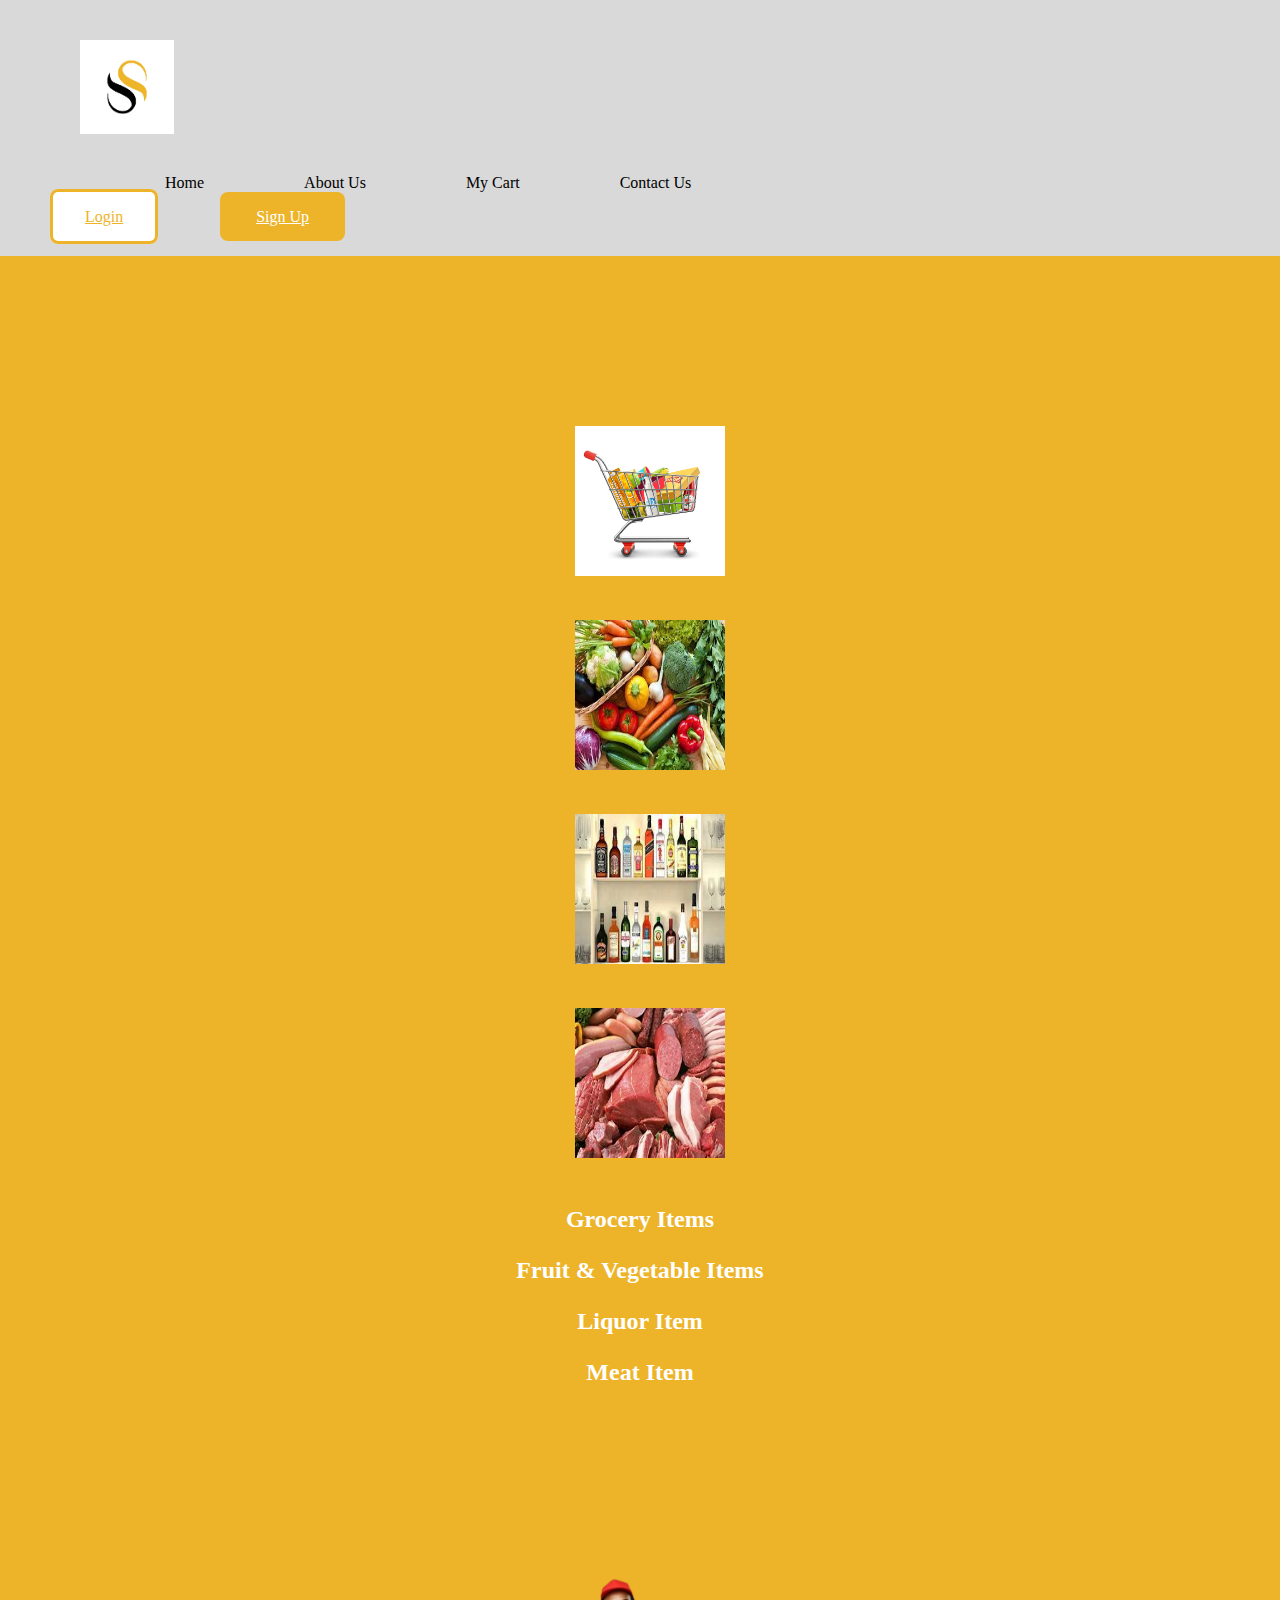
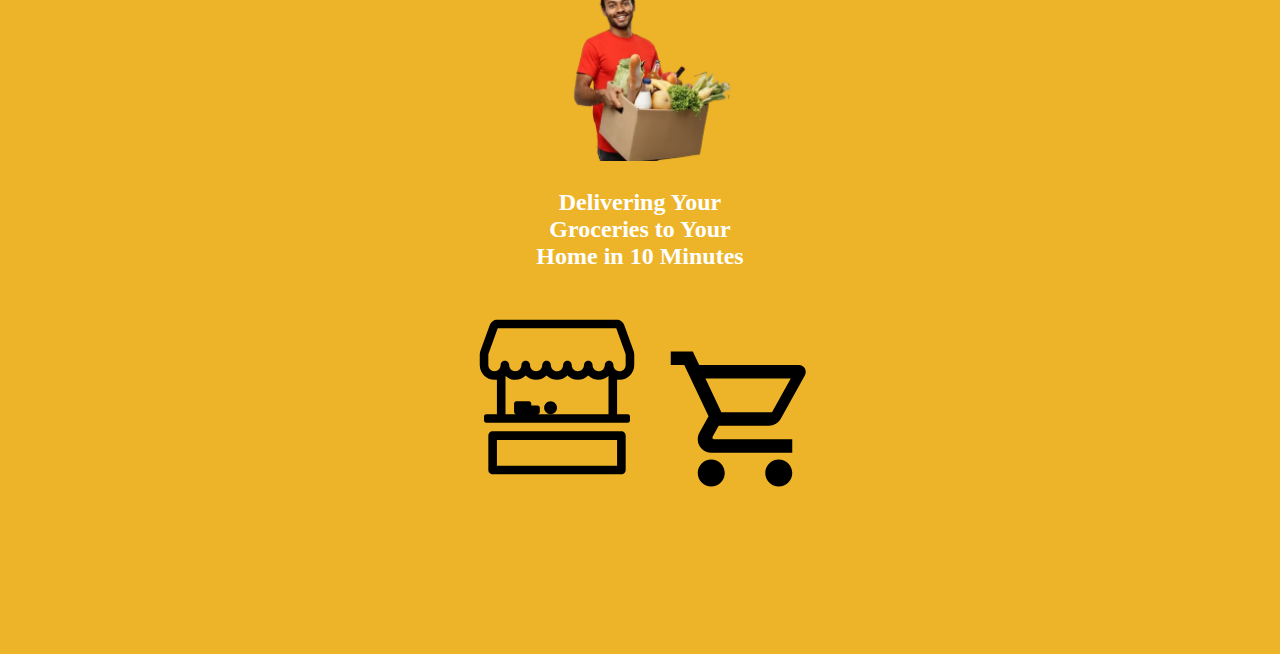
<file: index.html>
<!DOCTYPE html>
    <head>
        <title>Grocery Management System</title>
        <meta Charset = "Utf- 8">
        <meta name = "viewport" content = "width=device-width, initial-scale=1.0">
        <link href="https://cdn.jsdelivr.net/npm/bootstrap@5.2.3/dist/css/bootstrap.min.css" rel="stylesheet" integrity="sha384-rbsA2VBKQhggwzxH7pPCaAqO46MgnOM80zW1RWuH61DGLwZJEdK2Kadq2F9CUG65" crossorigin="anonymous">
        <link rel = "icon" type = "image/x-icon" href ="Assets/favicon.ico">
        <link rel ="stylesheet" href="style.css">
    </head>
    <body>

       <!--begin:  Navbar component -->
       <nav class="navbar bg-light">
            <div class="container">
                <a class="navbar-brand" href="#">
                    <img src="assets/logo.png" alt="logo" height="94" width="94">
                </a>
                <div class="menu">
                    <ul class="nav menu-items">
                        <li class="nav-item"><a class="nav-link" href="index.html">Home</a></li>
                        <li class="nav-item"><a class="nav-link" href="About Us.html">About Us </a></li>
                        <li class="nav-item"><a class="nav-link" href="mycart.html">My Cart</a></li>
                        <li class="nav-item"><a class="nav-link" href="Contact Us.html">Contact Us</a></li>
                    </ul>
                </div>
                <div class="buttons">
                    <a href="login.html" class="btn btn-secondary s-btn">Login</a>
                    <a href="sign.html" class="btn btn-warning p-btn">Sign Up</a>
                </div>
            </div>
        </nav>
        <!-- end: Navbar component -->

        <!-- begin: Hero component -->
            <div class="hero">
                <div class="container-full">
                    <div class = "row"> 
                        <div class ="col-lg-3 col-md-6 col-xs-12"><a href="grocery.html"><img src="assets/3887312_11697.jpg" alt="Image 1" class="hero-image"width="288px" height="288 px"></a></div>
                        <div class="col-lg-3 col-md-6 col-xs-12"><a href="Fruits & vegetable item.html"><img src="assets/vegetable.jpeg" alt="Image 1" class="hero-image"width="288px" height="288 px"></a></div>
                        <div class="col-lg-3 col-md-6 col-xs-12"><a href="Liquor Item.html"><img src="assets/liquor.jpeg" alt="Image 1" class="hero-image"width="288px" height="288 px"></a></div>
                        <div class="col-lg-3 col-md-6 col-xs-12"><a href="Meat item.html"><img src="assets/meat/th (4).jpeg" alt="Image 1" class="hero-image"width="288px" height="288 px"></a></div>
                    </div>
                    <div class = "row">
                        <div class = "col-lg-3 col-md-6 col-xs-12"><p class="img-name"> Grocery Items</p></div>
                        <div class="col-lg-3 col-md-6 col-xs-12"><p class="img-name">Fruit & Vegetable Items</p></div>
                        <div class="col-lg-3 col-md-6 col-xs-12"><p class="img-name">Liquor Item</p></div>
                        <div class="col-lg-3 col-md-6 col-xs-12"><p class="img-name">Meat Item</p></div>
                    </div>
                    <div class = "row detail">
                        <div class = "col-lg-4 col-md-3 col-xs-12"><img src="assets/delivery-boy-removebg-preview.png" alt="Image 1" class="delivery"width="300px" height="auto"></div>
                        <div class="col-lg-4 col-md-6 col-xs-12"><p class="img-name">
                            Delivering Your<br>
                            Groceries to Your<br>
                            Home in 10 Minutes</p>
                        </div>
                        <div class="col-lg-4 col-md-3 col-xs-12 ">
                            <svg width="206" height="206" viewBox="0 0 206 206" fill="none" xmlns="http://www.w3.org/2000/svg">
                                <path d="M96.5625 120.167C94.8552 120.167 93.2178 119.488 92.0105 118.281C90.8032 117.074 90.125 115.437 90.125 113.729C90.125 112.022 90.8032 110.384 92.0105 109.177C93.2178 107.97 94.8552 107.292 96.5625 107.292C98.2698 107.292 99.9072 107.97 101.114 109.177C102.322 110.384 103 112.022 103 113.729C103 115.437 102.322 117.074 101.114 118.281C99.9072 119.488 98.2698 120.167 96.5625 120.167Z" fill="black"/>
                                <path fill-rule="evenodd" clip-rule="evenodd" d="M40.4661 85.8333C41.2987 85.8333 42.1184 85.7647 42.9167 85.6273V120.167H32.1875C31.6184 120.167 31.0726 120.393 30.6702 120.795C30.2677 121.198 30.0417 121.743 30.0417 122.312V126.604C30.0417 127.173 30.2677 127.719 30.6702 128.121C31.0726 128.524 31.6184 128.75 32.1875 128.75H173.812C174.382 128.75 174.927 128.524 175.33 128.121C175.732 127.719 175.958 127.173 175.958 126.604V122.312C175.958 121.743 175.732 121.198 175.33 120.795C174.927 120.393 174.382 120.167 173.812 120.167H163.083V85.6273C163.882 85.7647 164.701 85.8333 165.534 85.8333C173.697 85.8333 180.25 79.1727 180.25 71.0314V60.7743C180.25 59.4133 180.014 58.0627 179.55 56.783L170.195 30.9901C169.64 29.455 168.625 28.1282 167.289 27.1905C165.952 26.2528 164.36 25.7498 162.727 25.75H43.2686C41.6371 25.7519 40.0458 26.2563 38.7112 27.1947C37.3766 28.1331 36.3635 29.4598 35.8097 30.9944L26.4538 56.783C25.989 58.0624 25.7508 59.4131 25.75 60.7743V71.0314C25.75 79.1727 32.3034 85.8333 40.4661 85.8333ZM34.5222 59.71L43.7278 34.3333H162.268L171.474 59.71C171.602 60.0533 171.662 60.4095 171.662 60.7743V71.0314C171.673 72.6689 171.033 74.2436 169.883 75.4096C168.733 76.5756 167.167 77.2375 165.53 77.25C162.182 77.25 159.401 74.5033 159.401 71.0314C159.401 69.8932 158.949 68.8015 158.144 67.9967C157.339 67.1919 156.248 66.7397 155.109 66.7397C153.971 66.7397 152.88 67.1919 152.075 67.9967C151.27 68.8015 150.818 69.8932 150.818 71.0314C150.828 72.6689 150.188 74.2436 149.038 75.4096C147.888 76.5756 146.323 77.2375 144.685 77.25C141.337 77.25 138.556 74.5033 138.556 71.0357C138.556 69.8974 138.104 68.8058 137.299 68.001C136.495 67.1962 135.403 66.744 134.265 66.744C133.127 66.744 132.035 67.1962 131.23 68.001C130.425 68.8058 129.973 69.8974 129.973 71.0357C129.973 74.5033 127.192 77.25 123.84 77.25C120.489 77.25 117.712 74.5033 117.712 71.0314C117.712 69.8932 117.26 68.8015 116.455 67.9967C115.65 67.1919 114.558 66.7397 113.42 66.7397C112.282 66.7397 111.19 67.1919 110.385 67.9967C109.581 68.8015 109.128 69.8932 109.128 71.0314C109.14 72.6685 108.501 74.2433 107.352 75.4094C106.202 76.5755 104.637 77.2375 103 77.25C101.363 77.2375 99.7982 76.5762 98.6484 75.4111C97.4987 74.2461 96.8581 72.6725 96.8672 71.0357C96.8672 69.8974 96.415 68.8058 95.6102 68.001C94.8054 67.1962 93.7138 66.744 92.5755 66.744C91.4373 66.744 90.3457 67.1962 89.5409 68.001C88.736 68.8058 88.2839 69.8974 88.2839 71.0357C88.2839 74.5033 85.5072 77.25 82.1554 77.25C78.8036 77.25 76.0226 74.5033 76.0226 71.0314C76.0226 69.8932 75.5704 68.8015 74.7656 67.9967C73.9607 67.1919 72.8691 66.7397 71.7309 66.7397C70.5927 66.7397 69.5011 67.1919 68.6962 67.9967C67.8914 68.8015 67.4392 69.8932 67.4392 71.0314C67.4392 74.499 64.6625 77.25 61.3107 77.25C57.959 77.25 55.178 74.5033 55.178 71.0314C55.178 69.8932 54.7258 68.8015 53.921 67.9967C53.1161 67.1919 52.0245 66.7397 50.8863 66.7397C49.7481 66.7397 48.6565 67.1919 47.8516 67.9967C47.0468 68.8015 46.5946 69.8932 46.5946 71.0314C46.5946 74.499 43.8179 77.25 40.4661 77.25C37.11 77.25 34.3333 74.5033 34.3333 71.0314V60.7743C34.3333 60.4112 34.3972 60.0509 34.5222 59.71ZM154.5 82.0652C151.811 84.4959 148.314 85.8391 144.689 85.8333C142.751 85.8357 140.831 85.4521 139.042 84.705C137.253 83.9578 135.63 82.8621 134.269 81.4816C132.907 82.8626 131.284 83.9587 129.494 84.7058C127.705 85.453 125.784 85.8363 123.845 85.8333C121.906 85.8357 119.986 85.4521 118.197 84.705C116.408 83.9578 114.786 82.8621 113.424 81.4816C112.063 82.8626 110.44 83.9587 108.65 84.7058C106.86 85.453 104.939 85.8363 103 85.8333C101.061 85.8363 99.1399 85.453 97.3501 84.7058C95.5603 83.9587 93.9373 82.8626 92.5755 81.4816C91.2143 82.8621 89.5919 83.9578 87.8029 84.705C86.0139 85.4521 84.0941 85.8357 82.1554 85.8333C78.074 85.8333 74.3875 84.1639 71.7309 81.4816C70.3697 82.8621 68.7473 83.9578 66.9583 84.705C65.1693 85.4521 63.2495 85.8357 61.3107 85.8333C57.5341 85.8333 54.1007 84.4042 51.5 82.0652V120.167H62.2292C61.6601 120.167 61.1143 119.941 60.7118 119.538C60.3094 119.136 60.0833 118.59 60.0833 118.021V109.438C60.0833 108.868 60.3094 108.323 60.7118 107.92C61.1143 107.518 61.6601 107.292 62.2292 107.292H75.1042C75.6733 107.292 76.2191 107.518 76.6215 107.92C77.0239 108.323 77.25 108.868 77.25 109.438V111.583H83.6875C84.2566 111.583 84.8024 111.809 85.2048 112.212C85.6073 112.614 85.8333 113.16 85.8333 113.729V118.021C85.8333 118.59 85.6073 119.136 85.2048 119.538C84.8024 119.941 84.2566 120.167 83.6875 120.167H154.5V82.0652ZM34.3333 141.625C34.3333 140.487 34.7855 139.395 35.5903 138.59C36.3952 137.785 37.4868 137.333 38.625 137.333H167.375C168.513 137.333 169.605 137.785 170.41 138.59C171.215 139.395 171.667 140.487 171.667 141.625V175.958C171.667 177.097 171.215 178.188 170.41 178.993C169.605 179.798 168.513 180.25 167.375 180.25H38.625C37.4868 180.25 36.3952 179.798 35.5903 178.993C34.7855 178.188 34.3333 177.097 34.3333 175.958V141.625ZM42.9167 171.667V145.917H163.083V171.667H42.9167Z" fill="black"/>
                            </svg>
                            <svg width="162" height="162" viewBox="0 0 162 162" fill="none" xmlns="http://www.w3.org/2000/svg">
                                <path d="M114.75 121.5C118.33 121.5 121.764 122.922 124.296 125.454C126.828 127.986 128.25 131.42 128.25 135C128.25 138.58 126.828 142.014 124.296 144.546C121.764 147.078 118.33 148.5 114.75 148.5C111.17 148.5 107.736 147.078 105.204 144.546C102.672 142.014 101.25 138.58 101.25 135C101.25 127.507 107.257 121.5 114.75 121.5ZM6.75 13.5H28.8225L35.1675 27H135C136.79 27 138.507 27.7112 139.773 28.977C141.039 30.2429 141.75 31.9598 141.75 33.75C141.75 34.8975 141.412 36.045 140.94 37.125L116.775 80.7975C114.48 84.915 110.025 87.75 104.963 87.75H54.675L48.6 98.7525L48.3975 99.5625C48.3975 100.01 48.5753 100.439 48.8918 100.756C49.2082 101.072 49.6374 101.25 50.085 101.25H128.25V114.75H47.25C43.6696 114.75 40.2358 113.328 37.7041 110.796C35.1723 108.264 33.75 104.83 33.75 101.25C33.75 98.8875 34.3575 96.66 35.37 94.77L44.55 78.2325L20.25 27H6.75V13.5ZM47.25 121.5C50.8304 121.5 54.2642 122.922 56.7959 125.454C59.3277 127.986 60.75 131.42 60.75 135C60.75 138.58 59.3277 142.014 56.7959 144.546C54.2642 147.078 50.8304 148.5 47.25 148.5C43.6696 148.5 40.2358 147.078 37.7041 144.546C35.1723 142.014 33.75 138.58 33.75 135C33.75 127.507 39.7575 121.5 47.25 121.5ZM108 74.25L126.765 40.5H41.445L57.375 74.25H108Z" fill="black"/>
                            </svg>    
                        </div>
                    </div>
                </div>
            </div>
            
        <!-- end: Hero component -->
        <script src="https://cdn.jsdelivr.net/npm/bootstrap@5.2.3/dist/js/bootstrap.bundle.min.js" integrity="sha384-kenU1KFdBIe4zVF0s0G1M5b4hcpxyD9F7jL+jjXkk+Q2h455rYXK/7HAuoJl+0I4" crossorigin="anonymous"></script>
    </body>
<html>
</file>
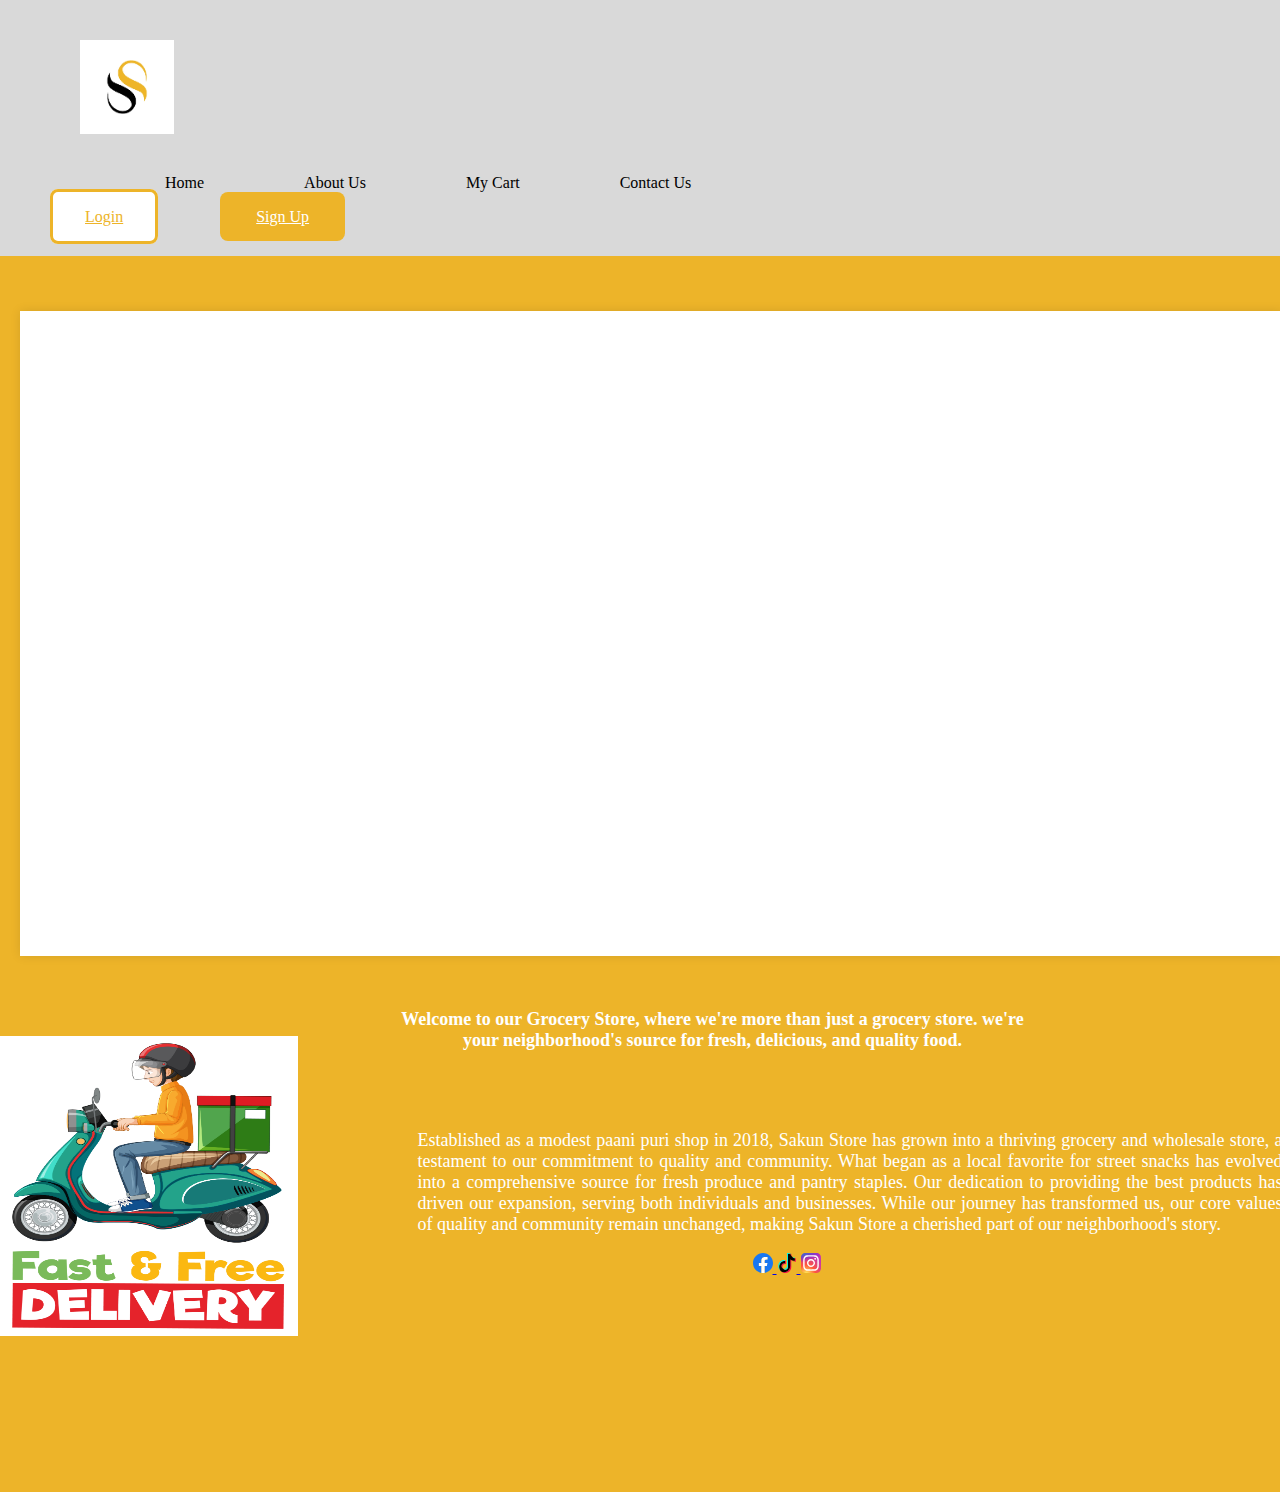
<file: About Us.html>
<!DOCTYPE html>
    <head>
        <title>About Us</title>
        <meta Charset = "Utf- 8">
        <meta name = "viewport" content = "width=device-width, initial-scale=1">
        <link href="https://cdn.jsdelivr.net/npm/bootstrap@5.2.3/dist/css/bootstrap.min.css" rel="stylesheet" integrity="sha384-rbsA2VBKQhggwzxH7pPCaAqO46MgnOM80zW1RWuH61DGLwZJEdK2Kadq2F9CUG65" crossorigin="anonymous">
        <link rel = "icon" type = "image/x-icon" href ="Assets/favicon.ico">
        <link rel ="stylesheet" href="style.css">
    <style>
        
        .about{
            width: 865px;
            margin-top: -230px;
            margin-left: 420px;
            text-align: justify;
            font-size: medium;
        }

        .bg-img{
            max-width: 1475px;
            height: 445px;
            padding: 20px;
            background-color: #fff;
            box-shadow: 0 0 10px rgba(0, 0, 0, 0.1);
            margin-top: -95px;
            margin-left: 22px;
            background-image:url(https://g.foolcdn.com/editorial/images/456651/grocery-store.jpg); /* Replace with the path to your image */
            background-size: cover; /* Cover the entire container with the background image */
            background-position: center; /* Center the background image */
            text-align: center; /* Center text horizontally within the container */
            padding: 100px;
        }
        .img-a{
            width: 650px;
            font-size: 36;
           margin-top: 270px;
            text-align: center;
            margin: auto;
            margin-left: 90px;
            font-weight: bold;
        }
        .img-name{
            margin-top: 300px;
        }
        .content-container{
            margin-top: -220px;
        }
    
       
        .fb{
            margin-left: 335px;
        }
                
    
    .content-container {
        display: flex;
        flex-wrap: wrap;
        justify-content: space-between;
    }     
    </style>
   
    <body>
        <!--begin:  Navbar component -->
       <nav class="navbar bg-light">
        <div class="container">
            <a class="navbar-brand" href="#">
                <img src="assets/logo.png" alt="logo" height="94" width="94">
            </a>
            <div class="menu">
                <ul class="nav menu-items">
                    <li class="nav-item"><a class="nav-link" href="index.html">Home</a></li>
                    <li class="nav-item"><a class="nav-link" href="About Us.html">About Us </a></li>
                    <li class="nav-item"><a class="nav-link" href="mycart.html">My Cart</a></li>
                    <li class="nav-item"><a class="nav-link" href="Contact Us.html">Contact Us</a></li>
                </ul>
            </div>
            <div class="buttons">
                <a href="login.html" class="btn btn-secondary s-btn">Login</a>
                <a href="sign.html" class="btn btn-warning p-btn">Sign Up</a>
            </div>
        </div>
    </nav>
      <!--end of navbar-->
        <!-- begin: Hero Section-->
        <div class="hero">
            <div class="row-detail">
                <div class="bg-img">
                    <!-- Your background image content goes here -->
                </div>
                <div class="content-container">
                    <div class="img-name col-lg-3 col-md-6 col-xs-12">
                        <img src="assets/Fast and free.jpg" alt="Image 1" class="delivery" width="300px" height="300px">
                    </div>
                    <div class="img-a">
                        <p> Welcome to our Grocery Store, where we're more than just a grocery store. we're your neighborhood's source for fresh, delicious, and quality food.</p><br>
                    </div>
                    <div class="about ">
                        <p>Established as a modest paani puri shop in 2018, Sakun Store has grown into a thriving grocery and wholesale store, a testament to our commitment to quality and community. What began as a local favorite for street snacks has evolved into a comprehensive source for fresh produce and pantry staples. Our dedication to providing the best products has driven our expansion, serving both individuals and businesses. While our journey has transformed us, our core values of quality and community remain unchanged, making Sakun Store a cherished part of our neighborhood's story.</p>
                        <div class="fb" ><a href="https://www.facebook.com/Prakashdahal00">
                        <svg width="20" height="20" viewBox="0 0 256 256" fill="none" xmlns="http://www.w3.org/2000/svg">
                            <g clip-path="url(#clip0_201_3)">
                            <path d="M256 128C256 57.308 198.692 0 128 0C57.308 0 0 57.307 0 128C0 191.888 46.808 244.843 108 254.445V165H75.5V128H108V99.8C108 67.72 127.11 50 156.347 50C170.352 50 185 52.5 185 52.5V84H168.86C152.958 84 148 93.867 148 103.99V128H183.5L177.825 165H148V254.445C209.192 244.843 256 191.889 256 128Z" fill="#1877F2"/>
                            <path d="M177.825 165L183.5 128H148V103.99C148 93.866 152.959 84 168.86 84H185V52.5C185 52.5 170.352 50 156.347 50C127.11 50 108 67.72 108 99.8V128H75.5V165H108V254.445C114.616 255.482 121.303 256.002 128 256C134.697 256.002 141.384 255.482 148 254.445V165H177.825Z" fill="white"/>
                            </g>
                            <defs>
                            <clipPath id="clip0_201_3">
                            <rect width="256" height="256" fill="white"/>
                            </clipPath>
                            </defs>
                            </svg>
                        </a>
                          <a href="https://www.tiktok.com/@sakundahal">
                            <svg width="20" height="20" viewBox="0 0 256 290" fill="none" xmlns="http://www.w3.org/2000/svg">
                                <g clip-path="url(#clip0_202_3)">
                                <path d="M189.72 104.421C208.398 117.766 231.28 125.618 255.993 125.618V78.088C251.316 78.089 246.651 77.601 242.075 76.632V114.045C217.364 114.045 194.485 106.194 175.803 92.85V189.846C175.803 238.369 136.447 277.701 87.903 277.701C69.79 277.701 52.954 272.228 38.969 262.841C54.931 279.154 77.191 289.273 101.817 289.273C150.365 289.273 189.722 249.941 189.722 201.416V104.421H189.72ZM206.89 56.469C197.344 46.046 191.076 32.576 189.72 17.684V11.571H176.531C179.851 30.498 191.176 46.668 206.89 56.469ZM69.673 225.607C64.3399 218.618 61.457 210.068 61.47 201.277C61.47 179.085 79.471 161.091 101.68 161.091C105.818 161.089 109.932 161.724 113.877 162.974V114.381C109.267 113.75 104.615 113.481 99.965 113.58V151.402C96.0183 150.151 91.9022 149.516 87.762 149.52C65.554 149.52 47.554 167.512 47.554 189.707C47.554 205.401 56.551 218.988 69.673 225.607Z" fill="#FF004F"/>
                                <path d="M175.803 92.849C194.486 106.193 217.363 114.044 242.075 114.044V76.631C228.281 73.694 216.07 66.49 206.889 56.469C191.174 46.667 179.851 30.497 176.531 11.571H141.888V201.414C141.809 223.546 123.839 241.466 101.678 241.466C88.62 241.466 77.018 235.245 69.671 225.606C56.551 218.988 47.553 205.4 47.553 189.708C47.553 167.515 65.553 149.521 87.761 149.521C92.016 149.521 96.117 150.183 99.964 151.403V113.581C52.272 114.566 13.917 153.514 13.917 201.415C13.917 225.327 23.468 247.004 38.97 262.843C52.955 272.228 69.79 277.703 87.904 277.703C136.449 277.703 175.804 238.368 175.804 189.846V92.85L175.803 92.849Z" fill="black"/>
                                <path d="M242.075 76.63V66.516C229.636 66.5348 217.443 63.0532 206.889 56.469C216.231 66.6911 228.532 73.7403 242.075 76.632V76.63ZM176.53 11.57C176.214 9.76161 175.971 7.94111 175.802 6.113V0H127.968V189.845C127.892 211.975 109.922 229.895 87.76 229.895C81.4773 229.904 75.2804 228.436 69.67 225.608C77.017 235.245 88.619 241.465 101.677 241.465C123.837 241.465 141.809 223.547 141.887 201.415V11.571H176.53V11.57ZM99.966 113.58V102.811C95.9689 102.265 91.9392 101.991 87.905 101.993C39.355 101.993 0 141.327 0 189.845C0 220.264 15.467 247.072 38.971 262.841C23.469 247.003 13.918 225.325 13.918 201.414C13.918 153.514 52.272 114.565 99.966 113.58Z" fill="#00F2EA"/>
                                </g>
                            </svg>
                        </a>
                        <a href="">
                            <svg width="20" height="20" viewBox="0 0 256 256" fill="none" xmlns="http://www.w3.org/2000/svg">
                                <g clip-path="url(#clip0_203_10)">
                                <path d="M196 0H60C26.8629 0 0 26.8629 0 60V196C0 229.137 26.8629 256 60 256H196C229.137 256 256 229.137 256 196V60C256 26.8629 229.137 0 196 0Z" fill="url(#paint0_radial_203_10)"/>
                                <path d="M196 0H60C26.8629 0 0 26.8629 0 60V196C0 229.137 26.8629 256 60 256H196C229.137 256 256 229.137 256 196V60C256 26.8629 229.137 0 196 0Z" fill="url(#paint1_radial_203_10)"/>
                                <path d="M128.009 28C100.851 28 97.442 28.119 86.776 28.604C76.13 29.092 68.863 30.777 62.505 33.25C55.927 35.804 50.348 39.221 44.79 44.781C39.227 50.34 35.81 55.919 33.248 62.494C30.768 68.854 29.081 76.124 28.602 86.765C28.125 97.432 28 100.842 28 128.001C28 155.16 28.12 158.558 28.604 169.224C29.094 179.87 30.779 187.137 33.25 193.495C35.806 200.073 39.223 205.652 44.783 211.21C50.34 216.773 55.919 220.198 62.492 222.752C68.855 225.225 76.123 226.91 86.767 227.398C97.434 227.883 100.84 228.002 127.997 228.002C155.158 228.002 158.556 227.883 169.222 227.398C179.868 226.91 187.143 225.225 193.506 222.752C200.081 220.198 205.652 216.773 211.208 211.21C216.771 205.652 220.187 200.073 222.75 193.498C225.208 187.137 226.896 179.868 227.396 169.226C227.875 158.56 228 155.16 228 128.001C228 100.842 227.875 97.434 227.396 86.767C226.896 76.121 225.208 68.855 222.75 62.497C220.187 55.919 216.771 50.34 211.208 44.781C205.646 39.219 200.083 35.802 193.5 33.251C187.125 30.777 179.854 29.091 169.208 28.604C158.541 28.119 155.145 28 127.978 28H128.009ZM119.038 46.021C121.701 46.017 124.672 46.021 128.009 46.021C154.71 46.021 157.874 46.117 168.418 46.596C178.168 47.042 183.46 48.671 186.985 50.04C191.652 51.852 194.979 54.019 198.477 57.52C201.977 61.02 204.143 64.353 205.96 69.02C207.329 72.54 208.96 77.832 209.404 87.582C209.883 98.124 209.987 101.29 209.987 127.978C209.987 154.666 209.883 157.833 209.404 168.374C208.958 178.124 207.329 183.416 205.96 186.937C204.148 191.604 201.977 194.927 198.477 198.425C194.977 201.925 191.654 204.091 186.985 205.904C183.464 207.279 178.168 208.904 168.418 209.35C157.876 209.829 154.71 209.933 128.009 209.933C101.307 209.933 98.142 209.829 87.601 209.35C77.851 208.9 72.559 207.271 69.031 205.902C64.365 204.089 61.031 201.923 57.531 198.423C54.031 194.923 51.865 191.598 50.048 186.929C48.679 183.408 47.048 178.116 46.604 168.366C46.125 157.824 46.029 154.658 46.029 127.953C46.029 101.249 46.125 98.099 46.604 87.557C47.05 77.807 48.679 72.515 50.048 68.99C51.861 64.323 54.031 60.99 57.532 57.49C61.032 53.99 64.365 51.823 69.032 50.007C72.557 48.632 77.851 47.007 87.601 46.559C96.826 46.142 100.401 46.017 119.038 45.996V46.021ZM181.389 62.625C174.764 62.625 169.389 67.995 169.389 74.621C169.389 81.246 174.764 86.621 181.389 86.621C188.014 86.621 193.389 81.246 193.389 74.621C193.389 67.996 188.014 62.621 181.389 62.621V62.625ZM128.009 76.646C99.649 76.646 76.655 99.64 76.655 128.001C76.655 156.362 99.649 179.345 128.009 179.345C156.37 179.345 179.356 156.362 179.356 128.001C179.356 99.641 156.368 76.646 128.007 76.646H128.009ZM128.009 94.667C146.418 94.667 161.343 109.59 161.343 128.001C161.343 146.41 146.418 161.335 128.009 161.335C109.599 161.335 94.676 146.41 94.676 128.001C94.676 109.59 109.599 94.667 128.009 94.667Z" fill="white"/>
                                </g>
                                <defs>
                                <radialGradient id="paint0_radial_203_10" cx="0" cy="0" r="1" gradientUnits="userSpaceOnUse" gradientTransform="translate(68 275.717) rotate(-90) scale(253.715 235.975)">
                                <stop stop-color="#FFDD55"/>
                                <stop offset="0.1" stop-color="#FFDD55"/>
                                <stop offset="0.5" stop-color="#FF543E"/>
                                <stop offset="1" stop-color="#C837AB"/>
                                </radialGradient>
                                <radialGradient id="paint1_radial_203_10" cx="0" cy="0" r="1" gradientUnits="userSpaceOnUse" gradientTransform="translate(-42.881 18.441) rotate(78.681) scale(113.412 467.488)">
                                <stop stop-color="#3771C8"/>
                                <stop offset="0.128" stop-color="#3771C8"/>
                                <stop offset="1" stop-color="#6600FF" stop-opacity="0"/>
                                </radialGradient>
                                <clipPath id="clip0_203_10">
                                <rect width="256" height="256" fill="white"/>
                                </clipPath>
                                </defs>
                                </svg>
                                
                        </div>
                    </div>
                </div>
            </div>
        </div>
        
        
    </body>
    </html>
</file>
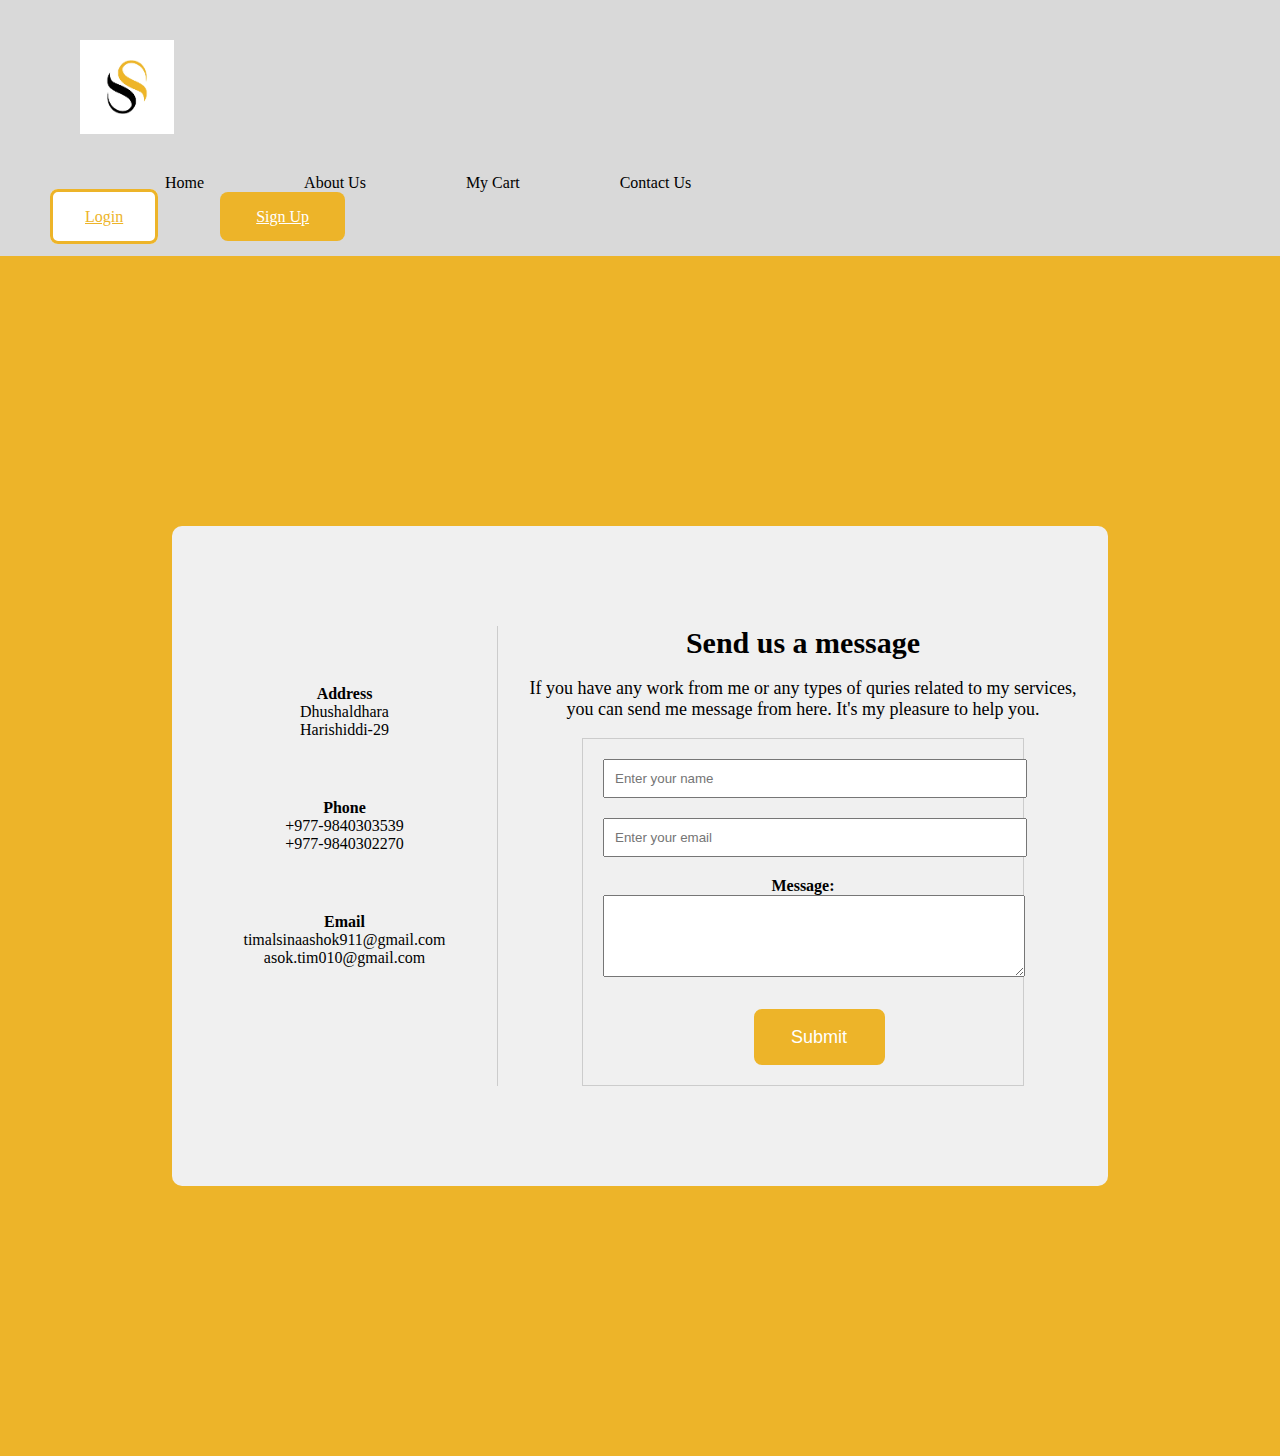
<file: Contact Us.html>
<!DOCTYPE html>
    <head>
        <title>Contact Us</title>
        <meta Charset = "Utf- 8">
        <meta name = "viewport" content = "width=device-width, initial-scale=1.0">
        <link href="https://cdn.jsdelivr.net/npm/bootstrap@5.2.3/dist/css/bootstrap.min.css" rel="stylesheet" integrity="sha384-rbsA2VBKQhggwzxH7pPCaAqO46MgnOM80zW1RWuH61DGLwZJEdK2Kadq2F9CUG65" crossorigin="anonymous">
        <link rel = "icon" type = "image/x-icon" href ="Assets/favicon.ico">
        <link rel ="stylesheet" href="style.css">
       
    </head>
   
    <body>

       <!--begin:  Navbar component -->
       <nav class="navbar bg-light">
            <div class="container">
                <a class="navbar-brand" href="#">
                    <img src="assets/logo.png" alt="logo" height="94" width="94">
                </a>
                <div class="menu">
                    <ul class="nav menu-items">
                        <li class="nav-item"><a class="nav-link" href="index.html">Home</a></li>
                        <li class="nav-item"><a class="nav-link" href="About Us.html">About Us </a></li>
                        <li class="nav-item"><a class="nav-link" href="mycart.html">My Cart</a></li>
                        <li class="nav-item"><a class="nav-link" href="Contact Us.html">Contact Us</a></li>
                    </ul>
                </div>
                <div class="buttons">
                    <a href="login.html" class="btn btn-secondary s-btn">Login</a>
                    <a href="sign.html" class="btn btn-warning p-btn">Sign Up</a>
                </div>
            </div>
        </nav>
        <!-- end: Navbar component -->
        <!-- begin: header section-->
        <div class="hero">
          <div class="container-a">
              <div class="left-side">
                <div class="address details">
                  <i class="fas fa-map-marker-alt"></i>
                  <div class="topic">Address</div>
                  <div class="text-one">Dhushaldhara</div>
                  <div class="text-two">Harishiddi-29</div>
                </div>
                <div class="phone details">
                  <i class="fas fa-phone-alt"></i>
                  <div class="topic">Phone</div>
                  <div class="text-one">+977-9840303539</div>
                  <div class="text-two">+977-9840302270</div>
                </div>
                <div class="email details">
                  <i class="fas fa-envelope"></i>
                  <div class="topic">Email</div>
                  <div class="text-one">timalsinaashok911@gmail.com</div>
                  <div class="text-two">asok.tim010@gmail.com</div>
                </div>
              </div>
              <div class="right-side">
                <div class="topic-text">Send us a message</div>
                <p>If you have any work from me or any types of quries related to my services, you can send me message from here. It's my pleasure to help you.</p>
              <form action="https://api.web3forms.com/submit" method="POST">
                <input type="hidden" name="access_key" value="db7dc9b8-f357-4edf-964c-91cfd46d197e">
                <div class="input-box">
                  <input type="text" name="name" placeholder="Enter your name">
                </div>
                <div class="input-box">
                  <input type="email" name="email" placeholder="Enter your email">
                </div>
                <label for="message">Message:</label><br>
                 <textarea id="message" name="message" rows="4" cols="50" required></textarea><br><br>

              <div.class="button">
                <button type="submit">Submit</button>

              </div>
                  
                </div>
              </form>
            </div>
            </div>
          </div>

        </div>
       
        <script src="https://cdn.jsdelivr.net/npm/bootstrap@5.2.3/dist/js/bootstrap.bundle.min.js" integrity="sha384-kenU1KFdBIe4zVF0s0G1M5b4hcpxyD9F7jL+jjXkk+Q2h455rYXK/7HAuoJl+0I4" crossorigin="anonymous"></script>
      </body>
  <html>
</file>
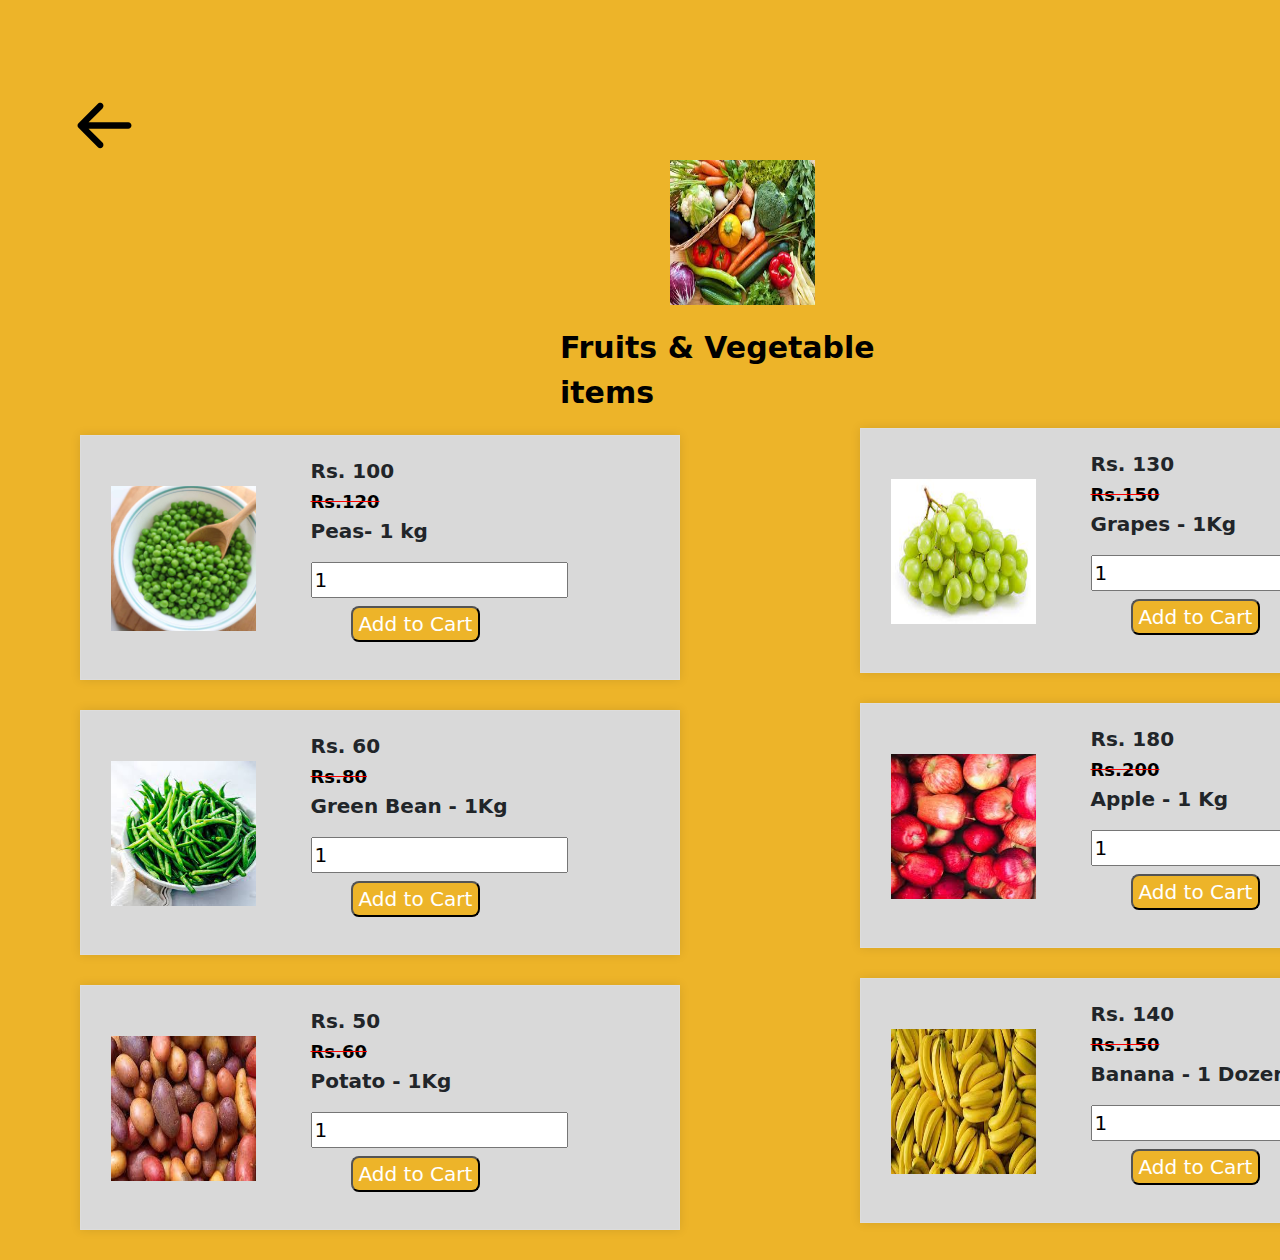
<file: Fruits & vegetable item.html>
<!DOCTYPE html>
  <html lang="en">
    <head>
      <meta charset="UTF-8">
      <meta name="viewport" content="width=device-width, initial-scale=1.0">
      <title>Fruits & Vegetable Item</title>
      <!-- Bootstrap CSS -->
      <link href="https://cdn.jsdelivr.net/npm/bootstrap@5.3.0/dist/css/bootstrap.min.css" rel="stylesheet">
        <style>
          /* Custom CSS */
          
          body {
            margin-top: 50px;
            padding: 0;
            display: flex;
            flex-direction: row;
            align-items: center;
            height: 100vh;
            background-color:#EDB429;
            margin-left: 50px;
          }
          
          .box {
            width: 600px;
            height: 190px;
            background-color: #ffffff;
            border: 1px solid #dddddd;
            margin: 10px;
            padding: 0px;
            box-shadow: 0 0 10px rgba(0, 0, 0, 0.1);
            margin-bottom: 0%;
          }
          .box-left{
            margin-top: 250px;
            margin-right: 20px;
            margin-left: 20px;
           
          }
          .btn-lg {
            padding: 15px 60px;
            font-size: 30px;
            background-color: #D9D9D9;
            color: black;
            font-weight: bold;
            border-radius: 20px;
            width: 300px;
          }
          .box{
            background-color: #D9D9D9;
            display: flex;
            height: 245px;
            margin-top: 10px;
            margin-bottom: 30px;
          }
          .box-right{
            margin-top: 680px;
            margin-bottom: 10px;
            margin-right: 30px;
            margin-left: -90px;
          }
        
          .text-img{
            display: inline;
            
          }

          .bb{
            margin-left: 80px;
            font-weight: bold;
            width: 250px;
            font-size: 20px;
            margin-top: 20px;
          }
          .hero-image {
            align-items: center;
            margin-top: 50px;
            margin-left: 30px;
          }
          
          .hero-image-cart{
            margin-left: 600px;
            margin-bottom: 20px;
          }

          
          .red-underline{
            text-decoration: line-through red; 
            color: black; 
            font-size: 18px;
          }
          .aa{
            font-weight: bolder;
            font-size: 30px;
            margin-left: 490px;
            width: 360px;
            margin-top: 0px;
            margin-bottom: 20px;
            color: black;
            text-decoration: none;
          }
          .buttons{
            border-radius: 8px;
            color: white;
            background-color: #EDB429;
            margin-left: 40px;
            height:bottom 30px;
            margin-top: 8px;
          }
          .arrow {
            margin-top: 100px;
           

          }
          
         
        </style>
    </head>
<body>
  <!-- Left side boxes -->
    <div class="box-left">
      <div class="arrow">
        <a href="index.html">
          <svg width="69" height="69" viewBox="0 0 69 69" fill="none" xmlns="http://www.w3.org/2000/svg">
            <path d="M61.4531 34.5C61.4531 35.3578 61.1123 36.1805 60.5058 36.787C59.8992 37.3936 59.0765 37.7344 58.2187 37.7344H18.5976L32.4839 51.6179C33.0915 52.2255 33.4329 53.0496 33.4329 53.9089C33.4329 54.7682 33.0915 55.5923 32.4839 56.1999C31.8763 56.8076 31.0522 57.1489 30.1929 57.1489C29.3336 57.1489 28.5095 56.8076 27.9019 56.1999L8.49561 36.7937C8.19408 36.4932 7.95483 36.1362 7.79159 35.743C7.62834 35.3499 7.54431 34.9284 7.54431 34.5027C7.54431 34.077 7.62834 33.6555 7.79159 33.2623C7.95483 32.8692 8.19408 32.5121 8.49561 32.2117L27.9019 12.8054C28.2027 12.5046 28.5599 12.2659 28.953 12.1031C29.3461 11.9402 29.7674 11.8564 30.1929 11.8564C30.6184 11.8564 31.0397 11.9402 31.4328 12.1031C31.8259 12.2659 32.183 12.5046 32.4839 12.8054C32.7848 13.1063 33.0234 13.4634 33.1862 13.8565C33.3491 14.2496 33.4329 14.6709 33.4329 15.0964C33.4329 15.5219 33.3491 15.9432 33.1862 16.3363C33.0234 16.7294 32.7848 17.0866 32.4839 17.3874L18.5976 31.2656H58.2187C59.0765 31.2656 59.8992 31.6064 60.5058 32.2129C61.1123 32.8195 61.4531 33.6422 61.4531 34.5Z" fill="black"/>
          </svg>
        </a>
      </div>
      <div class = "col-lg-2 col-md-6 col-xs-12"><a href=""><img src="assets/fruits/vegetable.jpeg" alt="Image 1" class="hero-image-cart"width="145px" height="145px"></div></a>
        <div class=" aa"> Fruits & Vegetable items</div>
        
     
          <div class="box">
              <div class = "col-lg-3 col-md-6 col-xs-12"><div><a href=""><img src="assets/fruits/-peas.jpg" alt="Image 1" class="hero-image"width="145px" height="145px"></a></div></div>    
              <div class="col-lg-3 col-md-6 col-xs-12 bb"> <p>Rs. 100<br>
                <span class="red-underline">Rs.120</span> <br>
                
                Peas- 1 kg
                <form action="order.php" method="post">
                  <input type="number" name="quantity" value="1" min="1"> <!-- Quantity input -->
                  <input class="buttons" type="submit" value="Add to Cart">
              </form>
              </div>
            </div>
          
          <div class="box">
              <div class = "col-lg-3 col-md-6 col-xs-12"><a href=""><img src="assets/fruits/green beans.jpeg" alt="Image 1" class="hero-image"width="145px" height="145px"></a></div>  
              <div class="col-lg-3 col-md-6 col-xs-12 bb"> <p>Rs. 60<br>
                <span class="red-underline">Rs.80</span> <br>
                Green Bean - 1Kg
                <form action="order.php" method="post">
                  <input type="number" name="quantity" value="1" min="1"> <!-- Quantity input -->
                  <input class="buttons" type="submit" value="Add to Cart">
              </form>
              </div>
          </div>
          <div class="box">
              <div class = "col-lg-3 col-md-6 col-xs-12"><a href=""><img src="assets/fruits/potato.jpeg" alt="Image 1" class="hero-image"width="145px" height="145px"></a></div>
              <div class="col-lg-3 col-md-6 col-xs-12 bb"> <p>Rs. 50<br>
                <span class="red-underline">Rs.60</span> <br>
                Potato - 1Kg
                <form action="order.php" method="post">
                  <input type="number" name="quantity" value="1" min="1"> <!-- Quantity input -->
                  <input class="buttons" type="submit" value="Add to Cart">
              </form>
              </div>
            </div>
    </div>

  <!-- Right side boxes -->
  <div class="box-right">
    <div class="box">
        <div class = "col-lg-3 col-md-6 col-xs-12"><a href=""><img src="assets/fruits/grapes.jpeg" alt="Image 1" class="hero-image"width="145px" height="145px"></a></div>
        <div class="col-lg-6 col-md-6 col-xs-12 bb"> <p>Rs. 130<br>
          <span class="red-underline">Rs.150</span> <br>
          Grapes - 1Kg
          <form action="order.php" method="post">
            <input type="number" name="quantity" value="1" min="1"> <!-- Quantity input -->
            <input class="buttons" type="submit" value="Add to Cart">
        </form>
        </div>
      </div>
    <div class="box">
        <div class = "col-lg-3 col-md-6 col-xs-12"><a href=""><img src="assets/fruits/apple.jpeg" alt="Image 1" class="hero-image"width="145px" height="145px"></a></div>
        <div class="col-lg-3 col-md-6 col-xs-12 bb"> <p>Rs. 180<br>
          <span class="red-underline">Rs.200</span> <br>
          Apple - 1 Kg
          <form action="order.php" method="post">
            <input type="number" name="quantity" value="1" min="1"> <!-- Quantity input -->
            <input class="buttons" type="submit" value="Add to Cart">
        </form>
        </div>
      </div>
    <div class="box">
        <div class = "col-lg-3 col-md-6 col-xs-12"><a href=""><img src="assets/fruits/banana.jpeg" alt="Image 1" class="hero-image"width="145px" height="145px"></a></div>
        <div class="col-lg-3 col-md-6 col-xs-12 bb"> <p>Rs. 140<br>
          <span class="red-underline">Rs.150</span> <br>
          Banana - 1 Dozen
          <form action="order.php" method="post">
            <input type="number" name="quantity" value="1" min="1"> <!-- Quantity input -->
            <input class="buttons" type="submit" value="Add to Cart">
        </form>
        </div>
      </div> 
  </div>
  </div>
</body>
</html>
</file>
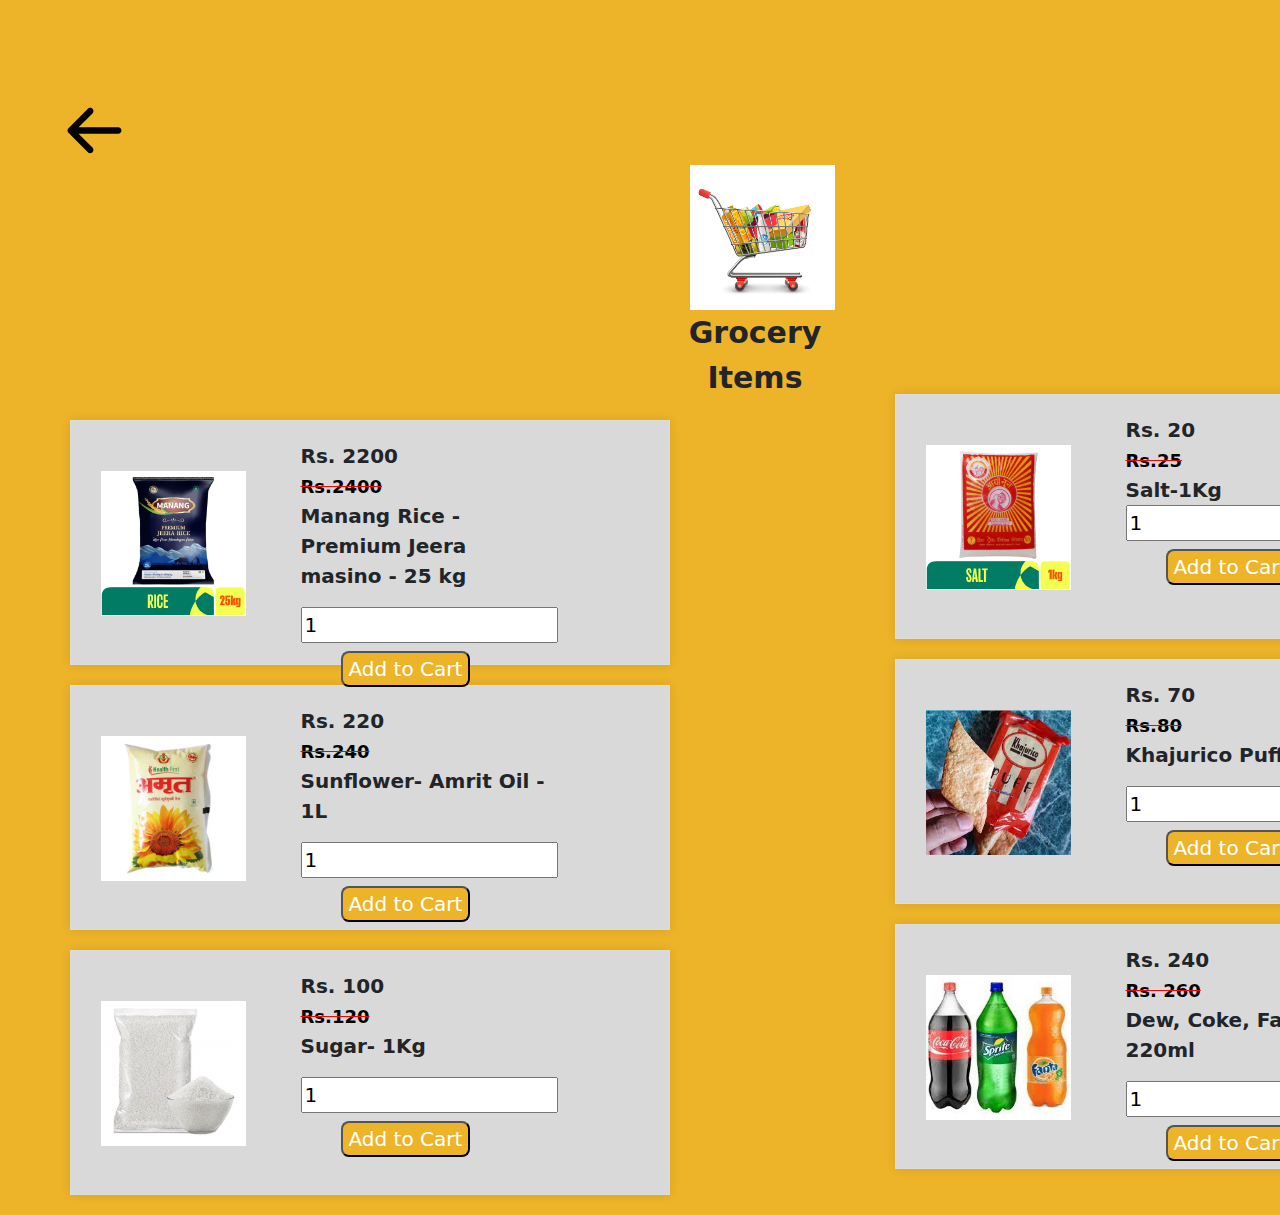
<file: grocery.html>
<!DOCTYPE html>
  <html lang="en">
    <head>
      <meta charset="UTF-8">
      <meta name="viewport" content="width=device-width, initial-scale=1.0">
      <title>Grocery Item</title>
      <!-- Bootstrap CSS -->
      <link href="https://cdn.jsdelivr.net/npm/bootstrap@5.3.0/dist/css/bootstrap.min.css" rel="stylesheet">
        <style>
          /* Custom CSS */
          body {
            margin-top: 50px;
            padding: 0;
            display: flex;
            flex-direction: row;
            align-items: center;
            height: 100vh;
            background-color:#EDB429;
            margin-left: 50px;
          }
          
          .box {
            width: 600px;
            height: 190px;
            background-color: #ffffff;
            border: 1px solid #dddddd;
            margin: 10px;
            padding: 0px;
            box-shadow: 0 0 10px rgba(0, 0, 0, 0.1);
           
          }
          .box-left{
            margin-top: 210px;
            margin-right: 30px;
            margin-left: 10px;
           
          }
          .btn-lg {
            padding: 15px 60px;
            font-size: 30px;
            background-color: #D9D9D9;
            color: black;
            font-weight: bold;
            border-radius: 20px;
            width: 300px;
          }
          .box{
            background-color: #D9D9D9;
            display: flex;
            height: 245px;
            margin-top: 20px;
            margin-bottom: 20px;

          }
          .box-right{
            margin-top: 573px;
            margin-bottom: 10px;
            margin-right: 50px;
          }
        
          

        

          .text-img{
            display: inline;
            
          }

          .bb{
            margin-left: 80px;
            font-weight: bold;
            width: 250px;
            font-size: 20px;
            margin-top: 20px;
          }
          .hero-image {
            align-items: center;
            margin-top: 50px;
            margin-left: 30px;
          }
          
          .hero-image-cart{
            margin-left: 630px;
            margin-top: 0px;
          }


          
          .red-underline{
            text-decoration: line-through red; 
            color: black; 
            font-size: 18px;
          }
          .aa{
            font-weight: bolder;
            font-size: 30px;
            text-align: center;
            width: 200px;
            margin-top: 0px;
            margin-bottom: 20px;
            margin-left: 595px;
          
            
          }
          .buttons{
            border-radius: 8px;
            color: white;
            background-color: #EDB429;
            margin-left: 40px;
            height:bottom 30px;
            margin-top: 8px;
          }
          .arrow {
            margin-top: 100px;
           

          }
          
          

        </style>
    </head>
<body>
  <!-- Left side boxes -->
    <div class="box-left">
      <div class="arrow"><a href="index.html">
        <svg width="69" height="69" viewBox="0 0 69 69" fill="none" xmlns="http://www.w3.org/2000/svg">
          <path d="M61.4531 34.5C61.4531 35.3578 61.1123 36.1805 60.5058 36.787C59.8992 37.3936 59.0765 37.7344 58.2187 37.7344H18.5976L32.4839 51.6179C33.0915 52.2255 33.4329 53.0496 33.4329 53.9089C33.4329 54.7682 33.0915 55.5923 32.4839 56.1999C31.8763 56.8076 31.0522 57.1489 30.1929 57.1489C29.3336 57.1489 28.5095 56.8076 27.9019 56.1999L8.49561 36.7937C8.19408 36.4932 7.95483 36.1362 7.79159 35.743C7.62834 35.3499 7.54431 34.9284 7.54431 34.5027C7.54431 34.077 7.62834 33.6555 7.79159 33.2623C7.95483 32.8692 8.19408 32.5121 8.49561 32.2117L27.9019 12.8054C28.2027 12.5046 28.5599 12.2659 28.953 12.1031C29.3461 11.9402 29.7674 11.8564 30.1929 11.8564C30.6184 11.8564 31.0397 11.9402 31.4328 12.1031C31.8259 12.2659 32.183 12.5046 32.4839 12.8054C32.7848 13.1063 33.0234 13.4634 33.1862 13.8565C33.3491 14.2496 33.4329 14.6709 33.4329 15.0964C33.4329 15.5219 33.3491 15.9432 33.1862 16.3363C33.0234 16.7294 32.7848 17.0866 32.4839 17.3874L18.5976 31.2656H58.2187C59.0765 31.2656 59.8992 31.6064 60.5058 32.2129C61.1123 32.8195 61.4531 33.6422 61.4531 34.5Z" fill="black"/>
        </svg>
      </a>
    </div>
    <div>
      <a href=""><img src="assets/3887312_11697.jpg" alt="Image 1" class="hero-image-cart"width="145px" height="145px"></a>
      <div class=" aa"> <p>Grocery Items</p ></div>
    </div>
          
      
      <div class="box">
              <div class = "col-lg-3 col-md-6 col-xs-12">
                <div><a href=""><img src="assets/grocery/manang rice.jpg" alt="Image 1" class="hero-image"width="145px" height="145px"></a></div>
              </div> 
                 
              <div class="col-lg-3 col-md-6 col-xs-12 bb"> <p>Rs. 2200<br>
                <span class="red-underline">Rs.2400</span> <br>
                Manang Rice -Premium Jeera 
                masino  - 25 kg
                <form action="mycart.html" >
                  <input type="number" name="quantity" value="1" min="1"> <!-- Quantity input -->
                  <input class="buttons" type="submit" value="Add to Cart">
              </form>
              </div>
            </div>
          
          <div class="box">
              <div class = "col-lg-3 col-md-6 col-xs-12"><a href=""><img src="assets/grocery/amrit-oil.webp" alt="Image 1" class="hero-image"width="145px" height="145px"></a></div>  
              <div class="col-lg-3 col-md-6 col-xs-12 bb"> <p>Rs. 220<br>
                <span class="red-underline">Rs.240</span> <br>
                Sunflower- Amrit Oil - 1L
                <form action="mycart.html" >

                  <input type="number" name="quantity" value="1" min="1"> <!-- Quantity input -->
                  <input class="buttons" type="submit" value="Add to Cart">
              </form>
              </div>
          </div>
          <div class="box">
              <div class = "col-lg-3 col-md-6 col-xs-12"><a href=""><img src="assets/grocery/SUGAR-500-g.jpg" alt="Image 1" class="hero-image"width="145px" height="145px"></a></div>
              <div class="col-lg-3 col-md-6 col-xs-12 bb"> <p>Rs. 100<br>
                <span class="red-underline">Rs.120</span> <br>
                Sugar- 1Kg
                <form action="mycart.html" >
  
                  <input type="number" name="quantity" value="1" min="1"> <!-- Quantity input -->
                  <input class="buttons" type="submit" value="Add to Cart">
              </form>
              </div>
            </div>
    </div>

  <!-- Right side boxes -->
  <div class="box-right">
    <div class="box">
        <div class = "col-lg-3 col-md-6 col-xs-12"><a href=""><img src="assets/grocery/salt.jpg" alt="Image 1" class="hero-image"width="145px" height="145px"></a></div>
        <form action="mycart.html" method="post" id="salt-form">
          <input type="hidden" name="product" value="Salt-1Kg">
          <input type="hidden" name="price" value="20">
          <div class="col-lg-3 col-md-6 col-xs-12 bb">
            <p>Rs. 20<br>
              <span class="red-underline">Rs.25</span> <br>
              Salt-1Kg
              <input type="number" name="quantity" value="1" min="1"> <!-- Quantity input -->
              <button class="buttons"  type="submit">Add to Cart</button>
            </p>
          </div>
        </form>
      </div>
    <div class="box">
        <div class = "col-lg-3 col-md-6 col-xs-12"><a href=""><img src="assets/grocery/puff.jpeg" alt="Image 1" class="hero-image"width="145px" height="145px"></a></div>
        <div class="col-lg-3 col-md-6 col-xs-12 bb"> <p>Rs. 70<br>
          <span class="red-underline">Rs.80</span> <br>
          Khajurico Puff- 1Pkt
          <form action="mycart.html" >
            <input type="number" name="quantity" value="1" min="1"> <!-- Quantity input -->
            <input class="buttons" type="submit" value="Add to Cart">
        </form>
        </div>
      </div>
      <div class="box">
        <div class="col-lg-3 col-md-6 col-xs-12">
            <a href=""><img src="assets/grocery/cold drinks.jpeg" alt="Image 1" class="hero-image" width="145px" height="145px"></a>
        </div>
        <div class="col-lg-3 col-md-6 col-xs-12 bb">
            <p>Rs. 240<br>
                <span class="red-underline">Rs. 260</span><br>
                Dew, Coke, Fanta - 220ml
                <form action="mycart.html" >
                    <input type="hidden" name="product" value="Dew, Coke, Fanta - 220ml">
                    <input type="number" name="quantity" value="1" min="1"> <!-- Quantity input -->
                    <input class="buttons" type="submit" value="Add to Cart">
                </form>
            </p>
        </div>
    </div>
   
  
</body>
</html>
</file>
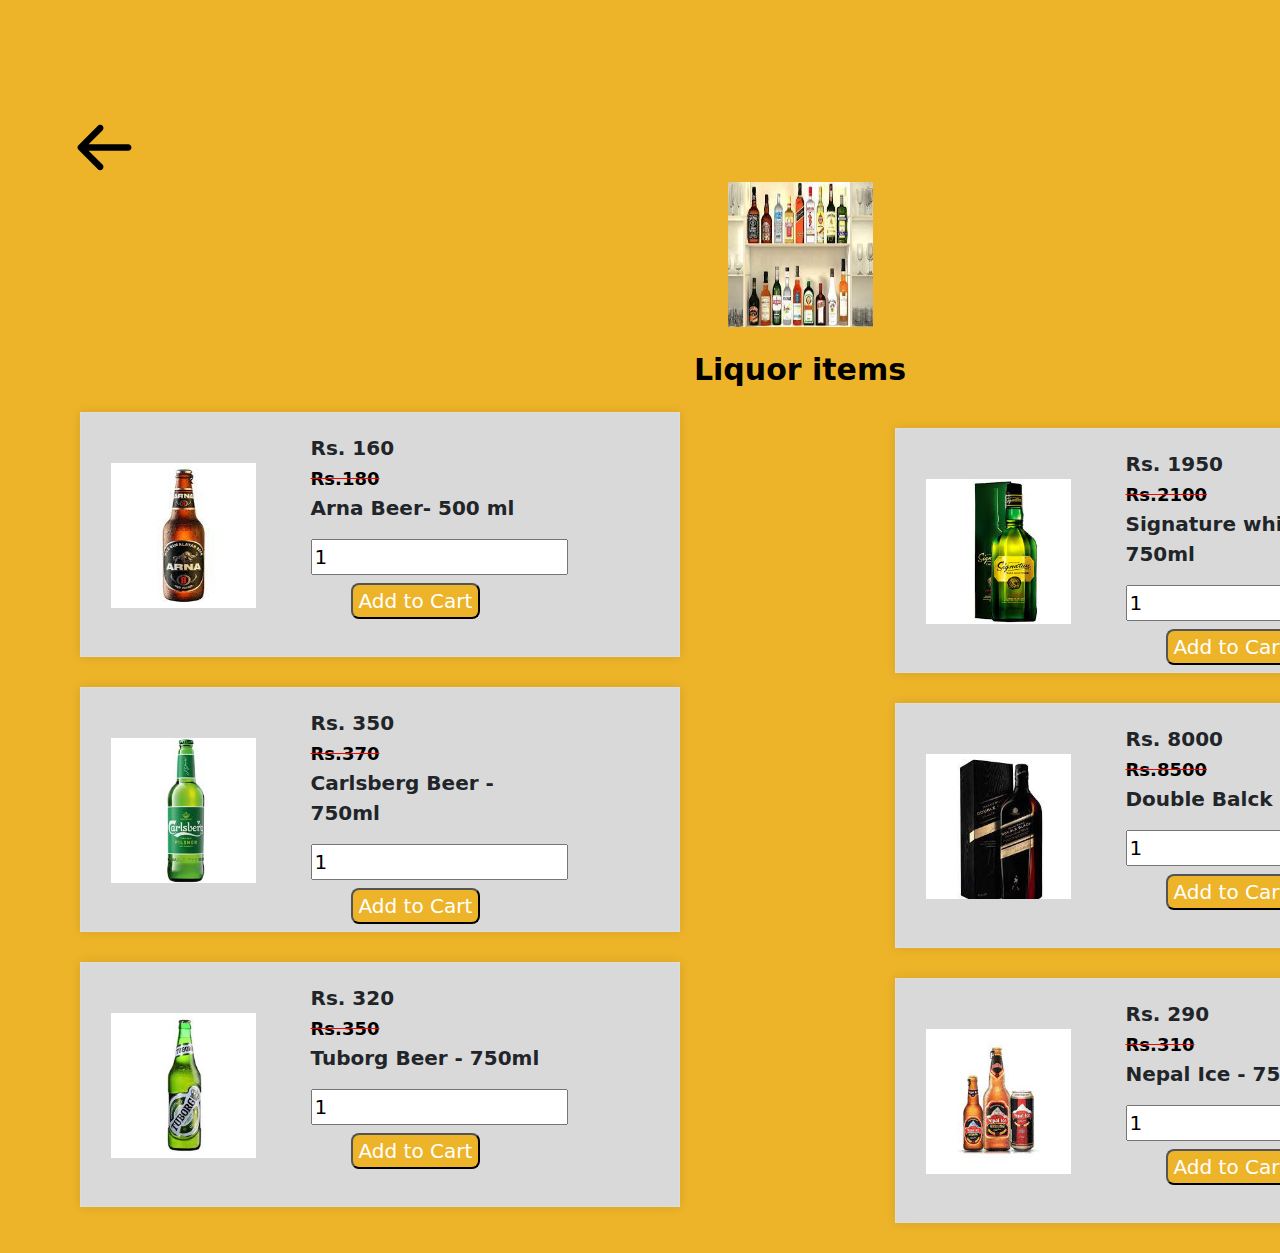
<file: Liquor Item.html>
<!DOCTYPE html>
  <html lang="en">
    <head>
      <meta charset="UTF-8">
      <meta name="viewport" content="width=device-width, initial-scale=1.0">
      <title>Liquor Item</title>
      <!-- Bootstrap CSS -->
      <link href="https://cdn.jsdelivr.net/npm/bootstrap@5.3.0/dist/css/bootstrap.min.css" rel="stylesheet">
        <style>
          /* Custom CSS */
          body {
            margin-top: 50px;
            padding: 0;
            display: flex;
            flex-direction: row;
            align-items: center;
            height: 100vh;
            background-color:#EDB429;
            margin-left: 50px;
          }
          
          .box {
            width: 600px;
            height: 190px;
            background-color: #ffffff;
            border: 1px solid #dddddd;
            margin: 10px;
            padding: 0px;
            box-shadow: 0 0 10px rgba(0, 0, 0, 0.1);
            margin-bottom: 0%;
          }
          .box-left{
            margin-top: 250px;
            margin-right: 20px;
            margin-left: 20px;
           
          }
          .btn-lg {
            padding: 15px 60px;
            font-size: 30px;
            background-color: #D9D9D9;
            color: black;
            font-weight: bold;
            border-radius: 20px;
            width: 300px;
          }
          .box{
            background-color: #D9D9D9;
            display: flex;
            height: 245px;
            margin-top: 10px;
            margin-bottom: 30px;
          }
          .box-right{
            margin-top: 680px;
            margin-bottom: 10px;
            margin-right: 30px;
            margin-left: -90px;
          }
        
          

        

          .text-img{
            display: inline;
            
          }

          .bb{
            margin-left: 80px;
            font-weight: bold;
            width: 250px;
            font-size: 20px;
            margin-top: 20px;
          }
          .hero-image {
            align-items: center;
            margin-top: 50px;
            margin-left: 30px;
          }
          
          .hero-image-cart{
            margin-left: 658px;
            margin-bottom: 20px;
          }

          
          .red-underline{
            text-decoration: line-through red; 
            color: black; 
            font-size: 18px;
          }
          .aa{
            font-weight: bolder;
            font-size: 30px;
            margin-left: 575px;
            width: 310px;
            margin-top: 0px;
            margin-bottom: 20px;
            color: black;
           text-align: center;
         
          }
          .buttons{
            border-radius: 8px;
            color: white;
            background-color: #EDB429;
            margin-left: 40px;
            height:bottom 30px;
            margin-top: 8px;
          }
          .arrow {
            margin-top: 100px;
           

          }
        </style>
    </head>
<body>
  <!-- Left side boxes -->
    <div class="box-left">
      <div class="arrow">
        <a href="index.html">
          <svg width="69" height="69" viewBox="0 0 69 69" fill="none" xmlns="http://www.w3.org/2000/svg">
            <path d="M61.4531 34.5C61.4531 35.3578 61.1123 36.1805 60.5058 36.787C59.8992 37.3936 59.0765 37.7344 58.2187 37.7344H18.5976L32.4839 51.6179C33.0915 52.2255 33.4329 53.0496 33.4329 53.9089C33.4329 54.7682 33.0915 55.5923 32.4839 56.1999C31.8763 56.8076 31.0522 57.1489 30.1929 57.1489C29.3336 57.1489 28.5095 56.8076 27.9019 56.1999L8.49561 36.7937C8.19408 36.4932 7.95483 36.1362 7.79159 35.743C7.62834 35.3499 7.54431 34.9284 7.54431 34.5027C7.54431 34.077 7.62834 33.6555 7.79159 33.2623C7.95483 32.8692 8.19408 32.5121 8.49561 32.2117L27.9019 12.8054C28.2027 12.5046 28.5599 12.2659 28.953 12.1031C29.3461 11.9402 29.7674 11.8564 30.1929 11.8564C30.6184 11.8564 31.0397 11.9402 31.4328 12.1031C31.8259 12.2659 32.183 12.5046 32.4839 12.8054C32.7848 13.1063 33.0234 13.4634 33.1862 13.8565C33.3491 14.2496 33.4329 14.6709 33.4329 15.0964C33.4329 15.5219 33.3491 15.9432 33.1862 16.3363C33.0234 16.7294 32.7848 17.0866 32.4839 17.3874L18.5976 31.2656H58.2187C59.0765 31.2656 59.8992 31.6064 60.5058 32.2129C61.1123 32.8195 61.4531 33.6422 61.4531 34.5Z" fill="black"/>
          </svg>
        </a>
      </div>
      <div class = "col-lg-2 col-md-6 col-xs-12"><a href=""><img src="assets/liquor.jpeg" alt="Image 1" class="hero-image-cart"width="145px" height="145px"></a> </div>
      <div class=" aa"> Liquor items</div>
      <div class="box">
              <div class = "col-lg-3 col-md-6 col-xs-12"><div><a href=""><img src="assets/Liquor/Arna Beer.jpeg" alt="Image 1" class="hero-image"width="145px" height="145px"></a></div></div>    
              <div class="col-lg-3 col-md-6 col-xs-12 bb"> <p>Rs. 160<br>
                <span class="red-underline">Rs.180</span> <br>
                Arna Beer- 500 ml
                <form action="order.php" method="post">
                  <input type="number" name="quantity" value="1" min="1"> <!-- Quantity input -->
                  <input class="buttons" type="submit" value="Add to Cart">
              </form>
              </div>
            </div>
          <div class="box">
              <div class = "col-lg-3 col-md-6 col-xs-12"><a href=""><img src="assets/Liquor/calsberg beer.jpeg" alt="Image 1" class="hero-image"width="145px" height="145px"></a></div>  
              <div class="col-lg-3 col-md-6 col-xs-12 bb"> <p>Rs. 350<br>
                <span class="red-underline">Rs.370</span> <br>
                Carlsberg Beer - 750ml
                <form action="order.php" method="post">
                  <input type="number" name="quantity" value="1" min="1"> <!-- Quantity input -->
                  <input class="buttons" type="submit" value="Add to Cart">
              </form>
              </div>
           </div>
          <div class="box">
              <div class = "col-lg-3 col-md-6 col-xs-12"><a href=""><img src="assets/Liquor/tuborg beer.jpeg" alt="Image 1" class="hero-image"width="145px" height="145px"></a></div>
              <div class="col-lg-3 col-md-6 col-xs-12 bb"> <p>Rs. 320<br>
                <span class="red-underline">Rs.350</span> <br>
                Tuborg Beer - 750ml
                <form action="order.php" method="post">
                  <input type="number" name="quantity" value="1" min="1"> <!-- Quantity input -->
                  <input class="buttons" type="submit" value="Add to Cart">
              </form>
              </div>
           </div>
    </div>

  <!-- Right side boxes -->
  <div class="box-right">
    <div class="box">
        <div class = "col-lg-3 col-md-6 col-xs-12"><a href=""><img src="assets/Liquor/signature whiskey.jpeg" alt="Image 1" class="hero-image"width="145px" height="145px"></a></div>
        <div class="col-lg-3 col-md-6 col-xs-12 bb"> <p>Rs. 1950<br>
          <span class="red-underline">Rs.2100</span> <br>
          Signature whiskey - 750ml
          <form action="order.php" method="post">
            <input type="number" name="quantity" value="1" min="1"> <!-- Quantity input -->
            <input class="buttons" type="submit" value="Add to Cart">
        </form>
        </div>
      </div>
    <div class="box">
        <div class = "col-lg-3 col-md-6 col-xs-12"><a href=""><img src="assets/Liquor/double black.jpeg" alt="Image 1" class="hero-image"width="145px" height="145px"></a></div>
        <div class="col-lg-3 col-md-6 col-xs-12 bb"> <p>Rs. 8000<br>
          <span class="red-underline">Rs.8500</span> <br>
          Double Balck - 1L 
          <form action="order.php" method="post">
            <input type="number" name="quantity" value="1" min="1"> <!-- Quantity input -->
            <input class="buttons" type="submit" value="Add to Cart">
        </form>
        </div>
      </div>
    <div class="box">
        <div class = "col-lg-3 col-md-6 col-xs-12"><a href=""><img src="assets/Liquor/nepal ice.jpeg" alt="Image 1" class="hero-image"width="145px" height="145px"></a></div>
        <div class="col-lg-3 col-md-6 col-xs-12 bb"> <p>Rs. 290<br>
          <span class="red-underline">Rs.310</span> <br>
          Nepal Ice - 750 ml
          <form action="order.php" method="post">
            <input type="number" name="quantity" value="1" min="1"> <!-- Quantity input -->
            <input class="buttons" type="submit" value="Add to Cart">
        </form>
        </div>
      </div>
  </div>
</body>
</html>
</file>
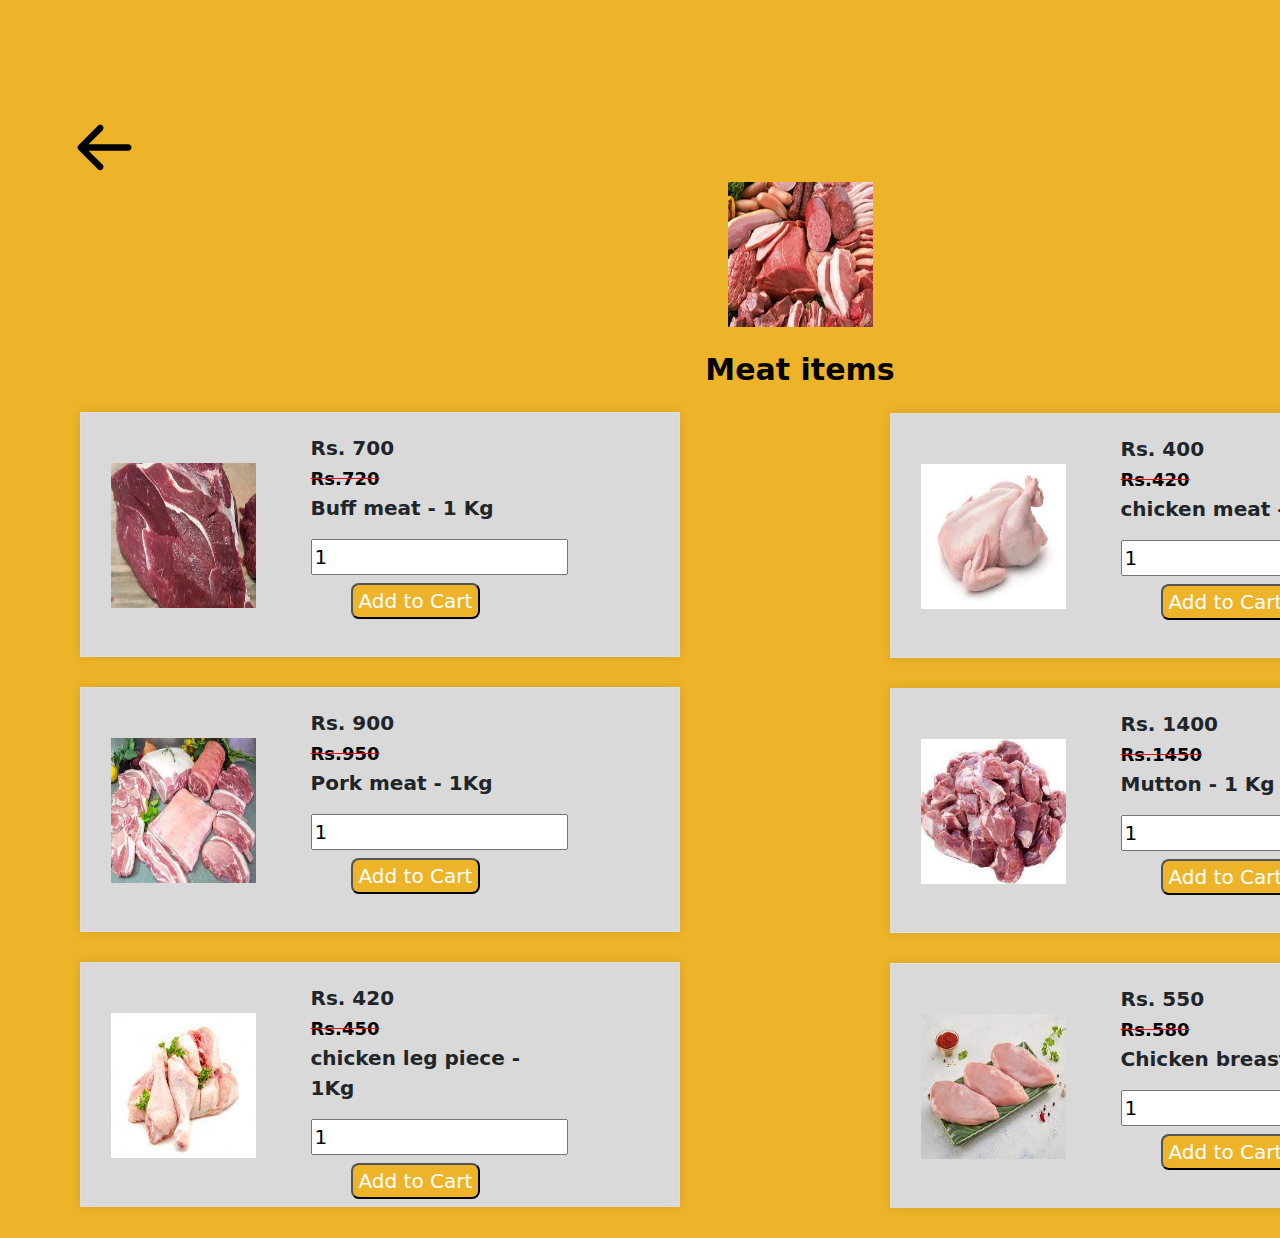
<file: Meat item.html>
<!DOCTYPE html>
  <html lang="en">
    <head>
      <meta charset="UTF-8">
      <meta name="viewport" content="width=device-width, initial-scale=1.0">
      <title>Meat Item</title>
      <!-- Bootstrap CSS -->
      <link href="https://cdn.jsdelivr.net/npm/bootstrap@5.3.0/dist/css/bootstrap.min.css" rel="stylesheet">
        <style>
          /* Custom CSS */
          body {
            margin-top: 50px;
            padding: 0;
            display: flex;
            flex-direction: row;
            align-items: center;
            height: 100vh;
            background-color:#EDB429;
            margin-left: 50px;
          }
          
          .box {
            width: 600px;
            height: 190px;
            background-color: #ffffff;
            border: 1px solid #dddddd;
            margin: 10px;
            padding: 0px;
            box-shadow: 0 0 10px rgba(0, 0, 0, 0.1);
            margin-bottom: 0%;
          }
          .box-left{
            margin-top: 250px;
            margin-right: 20px;
            margin-left: 20px;
           
          }
          .btn-lg {
            padding: 15px 60px;
            font-size: 30px;
            background-color: #D9D9D9;
            color: black;
            font-weight: bold;
            border-radius: 20px;
            width: 300px;
          }
          .box{
            background-color: #D9D9D9;
            display: flex;
            height: 245px;
            margin-top: 10px;
            margin-bottom: 30px;
          }
          .box-right{
            margin-top: 650px;
            margin-bottom: 10px;
            margin-left: -95px;
          }
          
          .text-img{
            display: inline;
            
          }

          .bb{
            margin-left: 80px;
            font-weight: bold;
            width: 250px;
            font-size: 20px;
            margin-top: 20px;
          }
          .hero-image {
            align-items: center;
            margin-top: 50px;
            margin-left: 30px;
          }
          
          .hero-image-cart{
            margin-left: 658px;
            margin-bottom: 20px;
          }

          
          .red-underline{
            text-decoration: line-through red; 
            color: black; 
            font-size: 18px;
          }
          .aa{
            font-weight: bolder;
            font-size: 30px;
            margin-left: 575px;
            width: 310px;
            margin-top: 0px;
            margin-bottom: 20px;
            color: black;
           text-align: center;
         
          }
          .buttons{
            border-radius: 8px;
            color: white;
            background-color: #EDB429;
            margin-left: 40px;
            height:bottom 30px;
            margin-top: 8px;
          }
          .arrow {
            margin-top: 100px;
           

          }
         
        </style>
    </head>
<body>
  <!-- Left side boxes -->
    <div class="box-left">
      <div class="arrow">
        <a href="index.html">
          <svg width="69" height="69" viewBox="0 0 69 69" fill="none" xmlns="http://www.w3.org/2000/svg">
            <path d="M61.4531 34.5C61.4531 35.3578 61.1123 36.1805 60.5058 36.787C59.8992 37.3936 59.0765 37.7344 58.2187 37.7344H18.5976L32.4839 51.6179C33.0915 52.2255 33.4329 53.0496 33.4329 53.9089C33.4329 54.7682 33.0915 55.5923 32.4839 56.1999C31.8763 56.8076 31.0522 57.1489 30.1929 57.1489C29.3336 57.1489 28.5095 56.8076 27.9019 56.1999L8.49561 36.7937C8.19408 36.4932 7.95483 36.1362 7.79159 35.743C7.62834 35.3499 7.54431 34.9284 7.54431 34.5027C7.54431 34.077 7.62834 33.6555 7.79159 33.2623C7.95483 32.8692 8.19408 32.5121 8.49561 32.2117L27.9019 12.8054C28.2027 12.5046 28.5599 12.2659 28.953 12.1031C29.3461 11.9402 29.7674 11.8564 30.1929 11.8564C30.6184 11.8564 31.0397 11.9402 31.4328 12.1031C31.8259 12.2659 32.183 12.5046 32.4839 12.8054C32.7848 13.1063 33.0234 13.4634 33.1862 13.8565C33.3491 14.2496 33.4329 14.6709 33.4329 15.0964C33.4329 15.5219 33.3491 15.9432 33.1862 16.3363C33.0234 16.7294 32.7848 17.0866 32.4839 17.3874L18.5976 31.2656H58.2187C59.0765 31.2656 59.8992 31.6064 60.5058 32.2129C61.1123 32.8195 61.4531 33.6422 61.4531 34.5Z" fill="black"/>
          </svg>
        </a>
      </div>
      <div class = "col-lg-2 col-md-6 col-xs-12"><a href=""><img src="assets/meat/th (4).jpeg" alt="Image 1" class="hero-image-cart"width="145px" height="145px"></a> </div>
      <div class=" aa"> Meat items</div>
      <div class="box">
              <div class = "col-lg-3 col-md-6 col-xs-12"><div><a href=""><img src="assets/meat/buff.jpeg" alt="Image 1" class="hero-image"width="145px" height="145px"></a></div></div>    
              <div class="col-lg-3 col-md-6 col-xs-12 bb"> <p>Rs. 700<br>
                <span class="red-underline">Rs.720</span> <br>
                Buff meat - 1 Kg
                <form action="order.php" method="post">
                  <input type="number" name="quantity" value="1" min="1"> <!-- Quantity input -->
                  <input class="buttons" type="submit" value="Add to Cart">
              </form>
              </div>
            </div>
          
          <div class="box">
              <div class = "col-lg-3 col-md-6 col-xs-12"><a href=""><img src="assets/meat/pork.jpeg" alt="Image 1" class="hero-image"width="145px" height="145px"></a></div>  
              <div class="col-lg-3 col-md-6 col-xs-12 bb"> <p>Rs. 900<br>
                <span class="red-underline">Rs.950</span> <br>
                Pork meat - 1Kg
                <form action="order.php" method="post">
                  <input type="number" name="quantity" value="1" min="1"> <!-- Quantity input -->
                  <input class="buttons" type="submit" value="Add to Cart">
              </form>
              </div>
          </div>
          <div class="box">
              <div class = "col-lg-3 col-md-6 col-xs-12"><a href=""><img src="assets/meat/chicken leg piece.jpeg" alt="Image 1" class="hero-image"width="145px" height="145px"></a></div>
              <div class="col-lg-3 col-md-6 col-xs-12 bb"> <p>Rs. 420<br>
                <span class="red-underline">Rs.450</span> <br>
               chicken leg piece - 1Kg
               <form action="order.php" method="post">
                <input type="number" name="quantity" value="1" min="1"> <!-- Quantity input -->
                <input class="buttons" type="submit" value="Add to Cart">
            </form>
              </div>
            </div>
    </div>

  <!-- Right side boxes -->
  <div class="box-right">
    <div class="box">
        <div class = "col-lg-3 col-md-6 col-xs-12"><a href=""><img src="assets/meat/chicken meat.jpeg" alt="Image 1" class="hero-image"width="145px" height="145px"></a></div>
        <div class="col-lg-6 col-md-6 col-xs-12 bb"> <p>Rs. 400<br>
          <span class="red-underline">Rs.420</span> <br>
          chicken meat - 1Kg
          <form action="order.php" method="post">
            <input type="number" name="quantity" value="1" min="1"> <!-- Quantity input -->
            <input class="buttons" type="submit" value="Add to Cart">
        </form>
        </div>
      </div>
    <div class="box">
        <div class = "col-lg-3 col-md-6 col-xs-12"><a href=""><img src="assets/meat/mutton.jpeg" alt="Image 1" class="hero-image"width="145px" height="145px"></a></div>
        <div class="col-lg-3 col-md-6 col-xs-12 bb"> <p>Rs. 1400<br>
          <span class="red-underline">Rs.1450</span> <br>
         Mutton - 1 Kg
         <form action="order.php" method="post">
            <input type="number" name="quantity" value="1" min="1"> <!-- Quantity input -->
            <input class="buttons" type="submit" value="Add to Cart">
         </form>
      </div>
      </div>
      <div class="box">
        <div class = "col-lg-3 col-md-6 col-xs-12"><a href=""><img src="assets/meat/chicken breast.jpeg" alt="Image 1" class="hero-image"width="145px" height="145px"></a></div>
        <div class="col-lg-3 col-md-6 col-xs-12 bb"> <p>Rs. 550<br>
          <span class="red-underline">Rs.580</span> <br>
          Chicken breast - 1 kg
          <form action="order.php" method="post">
            <input type="number" name="quantity" value="1" min="1"> <!-- Quantity input -->
            <input class="buttons" type="submit" value="Add to Cart">
        </form>
        </div>
      </div>
  </div>
  </div>
</body>
</html>
</file>
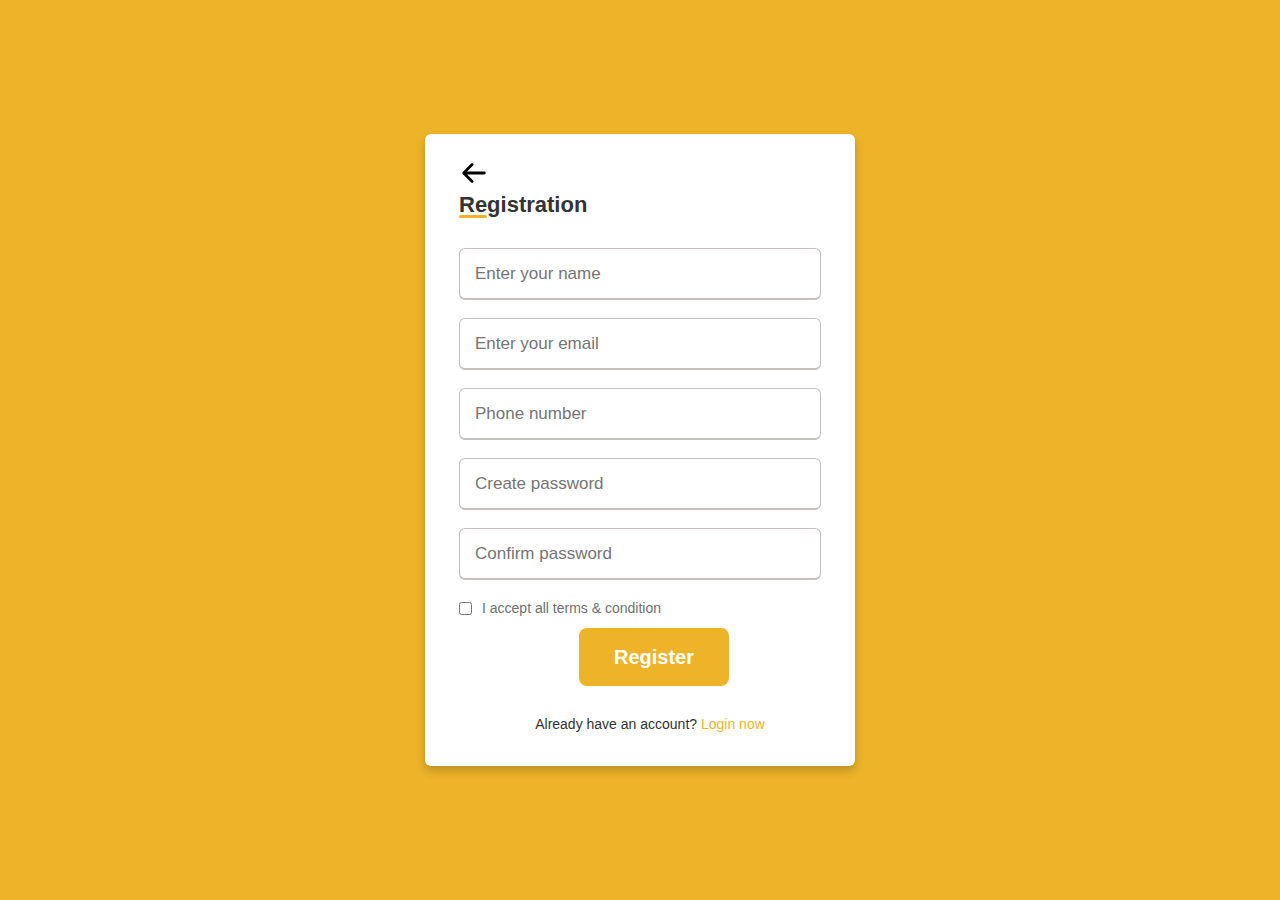
<file: sign.html>
<!DOCTYPE html>
<html lang="en" dir="ltr">
  <head>
    <meta charset="UTF-8">
    <meta name="viewport" content="width=device-width, initial-scale=1.0">
    <title> Signup</title> 
   
   </head>
   <style>
    @import url('https://fonts.googleapis.com/css?family=Poppins:400,500,600,700&display=swap');
*{
  margin: 0;
  padding: 0;
  box-sizing: border-box;
  font-family: sans-serif;
}
body{
  min-height: 100vh;
  display: flex;
  align-items: center;
  justify-content: center;
  background:#EDB429;
}
.wrapper{
  position: relative;
  max-width: 430px;
  width: 100%;
  background: #fff;
  padding: 34px;
  border-radius: 6px;
  box-shadow: 0 5px 10px rgba(0,0,0,0.2);
}
.wrapper h2{
  position: relative;
  font-size: 22px;
  font-weight: 600;
  color: #333;
}
.wrapper h2::before{
  content: '';
  position: absolute;
  left: 0;
  bottom: 0;
  height: 3px;
  width: 28px;
  border-radius: 12px;
  background: #EDB429;
}
.wrapper form{
  margin-top: 30px;
}
.wrapper form .input-box{
  height: 52px;
  margin: 18px 0;
}
form .input-box input{
  height: 100%;
  width: 100%;
  outline: none;
  padding: 0 15px;
  font-size: 17px;
  font-weight: 400;
  color: #333;
  border: 1.5px solid #C7BEBE;
  border-bottom-width: 2.5px;
  border-radius: 6px;
  transition: all 0.3s ease;
}
.input-box input:focus,
.input-box input:valid{
  border-color: #EDB429;
}
form .policy{
  display: flex;
  align-items: center;
  margin-top: 20px;
  margin-bottom: 30px;
}
form h3{
  color: #707070;
  font-size: 14px;
  font-weight: 500;
  margin-left: 10px;
}
.input-box.button input{
  color: #fff;
  letter-spacing: 50px;
  border: none;
  background: #EDB429;
  cursor: pointer;
}
.input-box.button input:hover{
  background: #EDB429;
}
form .text h3{
 color: #333;
 width: 100%;
 text-align: center;
}
form .text h3 a{
  color: #EDB429;
  text-decoration: none;
}

.arrow{
  margin-top: -10px;
}
.s-btn{
    background:#EDB429 ;
    color:#ffff;
    border-radius: 8px;
    padding: 18px 35px;
    border: none;
    height: 56px;
    width: 131px;
    margin-left: 120px;
    text-decoration: none;
    font-size: 20px;
    font-weight: bold;
  }

   </style>
<body>
  <div class="wrapper">
    <div class="arrow">
      <a href="login.html">
   <svg width="30" height="30" viewBox="0 0 69 69" fill="none" xmlns="http://www.w3.org/2000/svg">
      <path d="M61.4531 34.5C61.4531 35.3578 61.1123 36.1805 60.5058 36.787C59.8992 37.3936 59.0765 37.7344 58.2187 37.7344H18.5976L32.4839 51.6179C33.0915 52.2255 33.4329 53.0496 33.4329 53.9089C33.4329 54.7682 33.0915 55.5923 32.4839 56.1999C31.8763 56.8076 31.0522 57.1489 30.1929 57.1489C29.3336 57.1489 28.5095 56.8076 27.9019 56.1999L8.49561 36.7937C8.19408 36.4932 7.95483 36.1362 7.79159 35.743C7.62834 35.3499 7.54431 34.9284 7.54431 34.5027C7.54431 34.077 7.62834 33.6555 7.79159 33.2623C7.95483 32.8692 8.19408 32.5121 8.49561 32.2117L27.9019 12.8054C28.2027 12.5046 28.5599 12.2659 28.953 12.1031C29.3461 11.9402 29.7674 11.8564 30.1929 11.8564C30.6184 11.8564 31.0397 11.9402 31.4328 12.1031C31.8259 12.2659 32.183 12.5046 32.4839 12.8054C32.7848 13.1063 33.0234 13.4634 33.1862 13.8565C33.3491 14.2496 33.4329 14.6709 33.4329 15.0964C33.4329 15.5219 33.3491 15.9432 33.1862 16.3363C33.0234 16.7294 32.7848 17.0866 32.4839 17.3874L18.5976 31.2656H58.2187C59.0765 31.2656 59.8992 31.6064 60.5058 32.2129C61.1123 32.8195 61.4531 33.6422 61.4531 34.5Z" fill="black"/>
      </svg>
   </a>
   </div>
    <h2>Registration</h2>
    <form action="#">
      <div class="input-box">
        <input type="text" placeholder="Enter your name" required>
      </div>
      <div class="input-box">
        <input type="text" placeholder="Enter your email" required>
      </div>
      <div class="input-box">
        <input type="phone number" placeholder="Phone number" required>
      </div>
      <div class="input-box">
        <input type="password" placeholder="Create password" required>
      </div>
      <div class="input-box">
        <input type="password" placeholder="Confirm password" required>
        
      </div>
      
      <div class="policy">
        <input type="checkbox">
        <h3>I accept all terms & condition</h3>
      </div>
      <div class="button input-box" input type="submit">
        <a href="index.html" class="btn btn-secondary s-btn">Register</a>
      </div>
      <div class="text">
        <h3>Already have an account? <a href="login.html">Login now</a></h3>
      </div>
    </form>
  </div>
</body>
</html>
</file>
<file: style.css>
body{
  margin: 0px;
  padding: 0px;

}

.navbar{
    
  justify-content: space-between;
  padding: 20px 30px 30px 50px;
  align-items: center;    
}

.navbar img{
  height: 94px;
  width: 94px;
  margin-top: 20px;
  margin-left: 30px;
  margin-bottom: 20px;
}

.menu-items{
  display: flex;
  list-style: none;
  margin-left: 25px;
}

.p-btn{
  background:#EDB429 ;
  color:#ffff;
  border-radius: 8px;
  padding: 16px 36px;
  border: none;
  height: 56px;
  width: 131px;
}

.s-btn{
  background-color: #ffff;
  color: #EDB429;
  border-radius: 8px;
  padding: 16px 32px;
  border: 3px solid #EDB429 ;
  height: 56px;
  width: 131px;
  margin-right: 58px;
}

.menu-items a{
  padding: 50px;
  text-decoration: none;
  color: black;
    
}

.p-btn:hover{
  background-color: #ffff;
  color: #EDB429;
  border-radius: 8px;
  padding: 16px 32px;
  border: 3px solid #EDB429 ;
  height: 56px;
  width: 131px;    
}
.s-btn:hover{
  background:#EDB429 ;
  color:#ffff;
  border-radius: 8px;
  padding: 16px 36px;
  border: none;
  height: 56px;
  width: 131px;
}

.navbar{
   
    background-color: #D9D9D9;
}
.hero {
  background-color:#EDB429; /* Yellow color */
  color: #fff;
  text-align: center;
  padding:150px 0 ;
}

.hero h1 {
  font-size: 80px;
  margin-bottom: 20px;
}

.hero p {
  font-size: 18px;
}

.hero-image {
  height: 150px;
  width: 150px;
  margin-top: 20px;
  margin-left: 20px;
  margin-bottom: 20px;
   
}

.image-container {
  display: flex; /* Display the images side by side */
  justify-content: center; /* Center the images horizontally */
  margin-top: 20px;
    
} 
  
.img-name{
  font-size: 24px !important;
  font-weight: bold;
}
 
  .container-full{
    width: 90%;
}

.detail{
  margin-top: 175px !important;
  align-items: center;
}
  
.hero {
  display: flex;
  justify-content: center;
  align-items: center;
  min-height: 100vh;
}

.container-a {
  display: flex;
  justify-content: space-between;
  align-items: center;
  width: 70%;
  height: 620px;
  background-color: #f0f0f0; /* Add your desired background color */
  padding: 20px;
  border-radius: 10px;
}

.left-side {
 width: 305px;
  color: black;
}

.right-side {
  flex: 1;
  padding-left: 20px;
  border-left: 1px solid #ccc; /* Add a border between left and right sides */
  color: black;
}

/* Style the "Address," "Phone," and "Email" sections */
.details {
  margin-bottom: 60px;
}

.topic-text{
  font-size: 30px;
  font-weight: bold;
}


.input-box {
  margin-bottom: 10px;
 
}

.topic{
  font-weight: bold;
}


.button {
  margin-top: 50px;
  
}

.button input[type="button"] {
  display: block;
  margin: 0 auto;
}

button {
  color: #ffff;
  background-color: #EDB429;
  border-radius: 8px;
  padding: 7px 25px;
  border: 3px solid #EDB429 ;
  height: 56px;
  width: 131px;
  text-decoration: none !important;
  margin-left: 32px;   
  font-size: large; 
}


.input-box-a input{
  border-radius: 15px;

}
.input-box-a input {
  height: 50px;
  padding: 50px; /* Adjust this value to control the spacing inside the input box */
  box-sizing: border-box;
}
.placeholder-message {
  position: absolute;
  top: 0;
  left: 0;
  padding: 10px; /* Adjust this value to control the spacing of the placeholder text */
  pointer-events: none;
  color: #999; 
}

form {
  max-width: 400px;
  margin: 0 auto;
  padding: 20px;
  border: 1px solid #ccc;
}

label {
  font-weight: bold;
}

input[type="text"],
input[type="email"],
textarea {
  width: 100%;
  padding: 10px;
  margin-bottom: 10px;
}

input[type="submit"] {
  background-color: #007bff;
  color: #fff;
  border: none;
  padding: 10px 20px;
  cursor: pointer;
}
</file>
